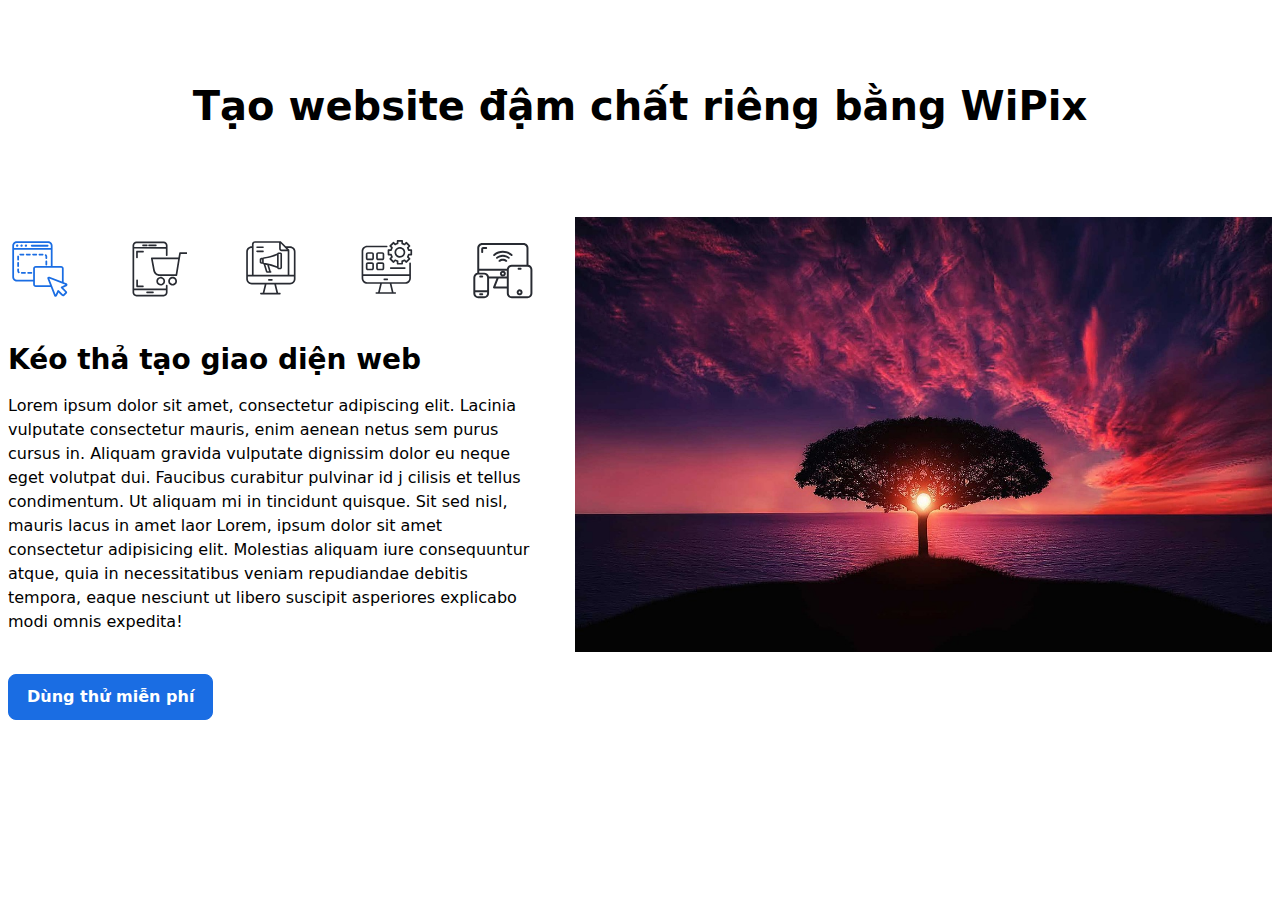
<file: src/index.html>
<!DOCTYPE html>
<html lang="en">
  <head>
    <meta charset="UTF-8" />
    <meta http-equiv="X-UA-Compatible" content="IE=edge" />
    <meta name="viewport" content="width=device-width,initial-scale=1" />
    <title>Tabs - TS</title>
    <link href="./tabs.min.css" rel="stylesheet" />
  </head>
  <body class="">
    <main>
      <section>
        <div class="w-full mx-auto xl:max-w-7xl">
          <div
            class="flex flex-col py-12 px-4 gap-10 md:px-6 md:py-[60px] lg:px-2 xl:py-20 2xl:px-0"
          >
            <p
              class="text-center text-heading-3 text-wp-neutral-1-900 font-semibold md:text-display-6 md:leading-[53px]"
            >
              Tạo website đậm chất riêng bằng WiPix
            </p>
            <div
              class="flex flex-col gap-7 md:gap-10 lg:flex-row"
              data-tabs-toggle="#tabHome"
            >
              <div class="flex flex-col gap-10 w-full lg:pt-16 lg:w-5/12">
                <div
                  class="flex justify-between w-full md:justify-center md:gap-[52px]"
                >
                  <button
                    class="tab-option text-wp-neutral-1-500 hover:text-wp-primary-4"
                    data-tabs-target="1"
                    role="tab"
                    aria-selected="false"
                  >
                    <svg
                      width="100%"
                      height="100%"
                      viewBox="0 0 64 65"
                      fill="none"
                      xmlns="http://www.w3.org/2000/svg"
                    >
                      <path
                        d="M39.9761 7.99316H23.6597C23.4233 7.9944 23.1971 8.08919 23.0305 8.25678C22.8639 8.42437 22.7704 8.65113 22.7706 8.88746C22.7707 9.12378 22.8644 9.35044 23.0312 9.51785C23.198 9.68525 23.4243 9.77978 23.6607 9.78076H39.9761C40.213 9.77963 40.4398 9.68455 40.6067 9.51637C40.7736 9.3482 40.8669 9.12068 40.8662 8.88376C40.8648 8.64806 40.7706 8.42239 40.604 8.25568C40.4374 8.08897 40.2118 7.99465 39.9761 7.99316Z"
                        fill="currentColor"
                      />
                      <path
                        d="M8.97852 7.5874C8.741 7.58735 8.5088 7.65774 8.31128 7.78966C8.11376 7.92158 7.95979 8.10911 7.86886 8.32853C7.77792 8.54796 7.75409 8.78942 7.80038 9.02239C7.84667 9.25535 7.961 9.46936 8.12892 9.63735C8.29684 9.80533 8.5108 9.91975 8.74375 9.96614C8.9767 10.0125 9.21817 9.98879 9.43763 9.89794C9.65709 9.80709 9.84468 9.6532 9.97668 9.45573C10.1087 9.25827 10.1792 9.02609 10.1792 8.78857C10.1789 8.47018 10.0523 8.16492 9.8272 7.93974C9.60212 7.71457 9.2969 7.58785 8.97852 7.5874Z"
                        fill="currentColor"
                      />
                      <path
                        d="M13.4111 7.5874C13.1736 7.58745 12.9415 7.65792 12.744 7.78989C12.5466 7.92187 12.3927 8.10943 12.3018 8.32887C12.2109 8.5483 12.1872 8.78974 12.2335 9.02268C12.2799 9.25561 12.3942 9.46958 12.5622 9.63752C12.7301 9.80546 12.9441 9.91983 13.177 9.96617C13.41 10.0125 13.6514 9.98876 13.8708 9.89789C14.0903 9.80703 14.2778 9.65314 14.4098 9.45568C14.5418 9.25823 14.6123 9.02607 14.6123 8.78857C14.612 8.4701 14.4853 8.16477 14.2601 7.93957C14.0349 7.71438 13.7296 7.58772 13.4111 7.5874Z"
                        fill="currentColor"
                      />
                      <path
                        d="M17.8442 7.5874C17.6067 7.58735 17.3745 7.65774 17.177 7.78966C16.9794 7.92158 16.8255 8.1091 16.7345 8.32853C16.6436 8.54795 16.6198 8.78941 16.6661 9.02238C16.7123 9.25535 16.8267 9.46936 16.9946 9.63734C17.1625 9.80533 17.3765 9.91975 17.6094 9.96614C17.8424 10.0125 18.0839 9.98879 18.3033 9.89794C18.5228 9.80709 18.7104 9.6532 18.8424 9.45573C18.9744 9.25827 19.0448 9.02609 19.0449 8.78857C19.0445 8.47022 18.9178 8.16502 18.6928 7.93987C18.4677 7.71471 18.1626 7.58796 17.8442 7.5874Z"
                        fill="currentColor"
                      />
                      <path
                        d="M38.5596 23.8413C38.3228 23.842 38.095 23.9364 37.9277 24.104C37.7604 24.2715 37.6663 24.4985 37.666 24.7353V27.9785C37.6657 28.2151 37.7591 28.4422 37.9259 28.6101C38.0926 28.778 38.319 28.8731 38.5556 28.8745H38.5596C38.7958 28.8744 39.0223 28.7808 39.1896 28.614C39.3569 28.4473 39.4513 28.221 39.4521 27.9848V24.7358C39.4521 24.4989 39.3581 24.2717 39.1908 24.104C39.0235 23.9363 38.7965 23.8419 38.5596 23.8413Z"
                        fill="currentColor"
                      />
                      <path
                        d="M25.0874 18.6982H28.3301C28.5669 18.698 28.794 18.6038 28.9615 18.4364C29.129 18.269 29.2232 18.042 29.2236 17.8052C29.2237 17.6878 29.2007 17.5711 29.1558 17.4626C29.111 17.3542 29.0452 17.2556 28.9622 17.1726C28.8792 17.0896 28.7806 17.0238 28.6722 16.9789C28.5637 16.9341 28.4475 16.911 28.3301 16.9111H25.0845C24.8481 16.9114 24.6213 17.0052 24.4539 17.1721C24.2865 17.339 24.1919 17.5654 24.1909 17.8018C24.1909 17.9195 24.2141 18.0361 24.2592 18.1448C24.3042 18.2536 24.3702 18.3524 24.4535 18.4357C24.5367 18.5189 24.6356 18.585 24.7443 18.63C24.8531 18.6751 24.9697 18.6982 25.0874 18.6982Z"
                        fill="currentColor"
                      />
                      <path
                        d="M20.1426 35.5874C20.0253 35.5875 19.9092 35.6108 19.8009 35.6558C19.6926 35.7008 19.5942 35.7667 19.5114 35.8497C19.4285 35.9327 19.3629 36.0312 19.3181 36.1396C19.2733 36.248 19.2504 36.3642 19.2505 36.4815C19.2506 36.5987 19.2739 36.7149 19.3189 36.8232C19.3639 36.9315 19.4298 37.0298 19.5128 37.1127C19.5958 37.1955 19.6943 37.2612 19.8027 37.3059C19.9111 37.3507 20.0273 37.3737 20.1446 37.3735H23.3916C23.6285 37.3737 23.8557 37.2798 24.0234 37.1125C24.191 36.9451 24.2853 36.7181 24.2855 36.4812C24.2856 36.2443 24.1917 36.0171 24.0244 35.8495C23.8571 35.6819 23.63 35.5876 23.3931 35.5874H20.1426Z"
                        fill="currentColor"
                      />
                      <path
                        d="M18.5996 18.6982H21.8433C22.0801 18.698 22.3071 18.6038 22.4746 18.4364C22.6422 18.269 22.7364 18.042 22.7368 17.8052C22.7369 17.6878 22.7139 17.5711 22.669 17.4626C22.6241 17.3542 22.5583 17.2556 22.4753 17.1726C22.3923 17.0896 22.2938 17.0238 22.1853 16.9789C22.0769 16.9341 21.9606 16.911 21.8433 16.9111H18.5967C18.4791 16.911 18.3627 16.934 18.254 16.979C18.1454 17.0239 18.0467 17.0898 17.9636 17.173C17.8805 17.2561 17.8146 17.3548 17.7697 17.4635C17.7248 17.5721 17.7018 17.6886 17.702 17.8062C17.7022 17.9237 17.7256 18.0401 17.7708 18.1486C17.8161 18.2571 17.8823 18.3556 17.9657 18.4385C18.049 18.5214 18.148 18.587 18.2567 18.6315C18.3655 18.6761 18.482 18.6988 18.5996 18.6982Z"
                        fill="currentColor"
                      />
                      <path
                        d="M37.666 20.0005V21.4907C37.6656 21.7274 37.759 21.9546 37.9257 22.1227C38.0925 22.2907 38.319 22.3858 38.5557 22.3872H38.5596C38.7958 22.3872 39.0223 22.2935 39.1896 22.1268C39.3569 21.96 39.4513 21.7338 39.4521 21.4976V20.0039C39.4538 19.5912 39.3721 19.1825 39.2121 18.8021C39.0521 18.4217 38.8171 18.0775 38.521 17.79C38.3543 17.6261 38.1298 17.5343 37.896 17.5346H37.8862C37.7092 17.5366 37.5367 17.5911 37.3906 17.6912C37.2446 17.7913 37.1316 17.9326 37.0659 18.097C37.0002 18.2614 36.9848 18.4416 37.0217 18.6148C37.0585 18.788 37.146 18.9464 37.2729 19.0698C37.3975 19.1906 37.4965 19.3353 37.5641 19.4952C37.6316 19.6551 37.6663 19.8269 37.666 20.0005Z"
                        fill="currentColor"
                      />
                      <path
                        d="M9.92921 30.4302C10.1661 30.4299 10.3932 30.3357 10.5607 30.1682C10.7282 30.0006 10.8225 29.7735 10.8228 29.5366V26.294C10.8232 26.1767 10.8005 26.0604 10.7561 25.9518C10.7116 25.8432 10.6461 25.7444 10.5635 25.6611C10.4808 25.5779 10.3826 25.5117 10.2743 25.4663C10.1661 25.421 10.05 25.3974 9.93263 25.397H9.92871C9.69156 25.3977 9.46435 25.4924 9.29693 25.6604C9.12952 25.8283 9.03555 26.0558 9.03564 26.293V29.5366C9.03592 29.7735 9.13016 30.0007 9.29768 30.1682C9.46519 30.3357 9.69231 30.4299 9.92921 30.4302Z"
                        fill="currentColor"
                      />
                      <path
                        d="M10.5845 36.7417C10.7619 36.7416 10.9352 36.6887 11.0824 36.5897C11.2297 36.4908 11.3441 36.3502 11.4112 36.186C11.4783 36.0218 11.4949 35.8413 11.4591 35.6676C11.4233 35.4939 11.3365 35.3347 11.21 35.2104C11.0873 35.0895 10.9898 34.9454 10.9234 34.7864C10.8569 34.6275 10.8227 34.4569 10.8227 34.2847V32.7808C10.8234 32.5439 10.73 32.3164 10.5632 32.1482C10.3963 31.9801 10.1695 31.8849 9.93262 31.8838H9.92871C9.69156 31.8844 9.46435 31.9792 9.29693 32.1471C9.12952 32.3151 9.03555 32.5426 9.03564 32.7798V34.2837C9.03565 34.6928 9.11689 35.0979 9.27464 35.4754C9.4324 35.8529 9.66353 36.1954 9.95464 36.4829C10.122 36.6491 10.3485 36.7422 10.5845 36.7417Z"
                        fill="currentColor"
                      />
                      <path
                        d="M12.0161 18.6924C12.049 18.6962 12.0821 18.6981 12.1152 18.6982H15.356C15.5928 18.698 15.8198 18.6038 15.9873 18.4364C16.1548 18.269 16.2491 18.042 16.2495 17.8052C16.2496 17.6878 16.2266 17.571 16.1817 17.4625C16.1368 17.354 16.0709 17.2555 15.9879 17.1725C15.9048 17.0894 15.8062 17.0236 15.6977 16.9788C15.5892 16.934 15.4729 16.911 15.3555 16.9111L12.2271 16.917C12.1104 16.9029 11.9921 16.912 11.8789 16.9437C11.7658 16.9754 11.66 17.0291 11.5676 17.1018C11.4752 17.1744 11.398 17.2645 11.3405 17.367C11.283 17.4695 11.2463 17.5823 11.2324 17.699C11.2185 17.8157 11.2278 17.934 11.2597 18.0471C11.2916 18.1603 11.3455 18.266 11.4183 18.3582C11.4911 18.4505 11.5814 18.5275 11.6839 18.5848C11.7865 18.6422 11.8994 18.6787 12.0161 18.6924Z"
                        fill="currentColor"
                      />
                      <path
                        d="M9.92921 23.9429C10.1661 23.9426 10.3932 23.8484 10.5607 23.6808C10.7282 23.5133 10.8225 23.2862 10.8228 23.0493V20.0015C10.8228 19.9634 10.8242 19.9248 10.8281 19.8857C10.8386 19.7688 10.8258 19.651 10.7907 19.5391C10.7556 19.4271 10.6988 19.3231 10.6235 19.2331C10.5482 19.143 10.456 19.0687 10.352 19.0144C10.248 18.96 10.1343 18.9267 10.0174 18.9162C9.90046 18.9058 9.78266 18.9185 9.67067 18.9536C9.55869 18.9887 9.45471 19.0455 9.36469 19.1208C9.27466 19.1961 9.20034 19.2884 9.14598 19.3924C9.09162 19.4964 9.05827 19.6101 9.04785 19.727C9.04004 19.8178 9.03564 19.9086 9.03564 20.0014V23.0493C9.03591 23.2862 9.13013 23.5133 9.29765 23.6808C9.46517 23.8484 9.6923 23.9426 9.92921 23.9429Z"
                        fill="currentColor"
                      />
                      <path
                        d="M13.6553 35.5874C13.538 35.5875 13.4219 35.6108 13.3136 35.6558C13.2053 35.7008 13.1069 35.7667 13.0241 35.8497C12.9412 35.9327 12.8756 36.0312 12.8308 36.1396C12.786 36.248 12.7631 36.3642 12.7632 36.4815C12.7633 36.5987 12.7866 36.7149 12.8316 36.8232C12.8766 36.9315 12.9425 37.0298 13.0255 37.1127C13.1085 37.1955 13.207 37.2612 13.3154 37.3059C13.4238 37.3507 13.54 37.3737 13.6573 37.3735H16.9048C17.1417 37.3737 17.3689 37.2798 17.5365 37.1125C17.7041 36.9451 17.7984 36.718 17.7986 36.4812C17.7988 36.2443 17.7049 36.0171 17.5375 35.8495C17.3701 35.6819 17.1431 35.5876 16.9062 35.5874H13.6553Z"
                        fill="currentColor"
                      />
                      <path
                        d="M31.5688 18.6982H34.8178C35.0543 18.6973 35.2808 18.6027 35.4476 18.4351C35.6145 18.2675 35.7081 18.0407 35.708 17.8042C35.7078 17.5677 35.614 17.3409 35.4469 17.1735C35.2799 17.0061 35.0533 16.9118 34.8168 16.9111H31.5708C31.3343 16.9116 31.1076 17.0058 30.9405 17.1731C30.7733 17.3404 30.6793 17.5672 30.6791 17.8037C30.6788 18.0402 30.7723 18.2671 30.9391 18.4348C31.1059 18.6025 31.3324 18.6972 31.5688 18.6982Z"
                        fill="currentColor"
                      />
                      <path
                        d="M59.9219 49.0327C60.0582 48.6551 60.0414 48.2391 59.8749 47.8737C59.7085 47.5083 59.4057 47.2226 59.0312 47.0776L56.186 45.9771V32.1084C56.1845 31.4083 55.9058 30.7373 55.4109 30.2422C54.9159 29.747 54.245 29.4681 53.5449 29.4663H44.9082V8.939C44.905 7.7151 44.4173 6.54226 43.5518 5.67687C42.6863 4.81148 41.5135 4.32393 40.2896 4.3208H8.60449C7.38054 4.3239 6.20762 4.81151 5.3422 5.67702C4.47679 6.54253 3.9893 7.71551 3.98633 8.93945V40.6245C3.9895 41.8484 4.47715 43.0213 5.34264 43.8867C6.20813 44.7521 7.38106 45.2396 8.60498 45.2427H25.1802V48.1968C25.1821 48.8968 25.4611 49.5676 25.9562 50.0624C26.4513 50.5573 27.1223 50.8359 27.8223 50.8374H43.0068L46.4819 59.7036C46.5907 59.9801 46.777 60.2192 47.0186 60.3921C47.2601 60.565 47.5465 60.6644 47.8433 60.6782L47.9136 60.6792C48.1994 60.6802 48.4797 60.601 48.7228 60.4506C48.9658 60.3003 49.1618 60.0848 49.2886 59.8286L49.3291 59.7476C49.3628 59.6812 49.3911 59.6265 49.4165 59.5699L50.937 56.272C52.0688 57.397 53.201 58.5253 54.3335 59.6568L54.3965 59.7154C54.6793 60.0209 55.0599 60.2182 55.4727 60.273L55.5611 60.275C55.9616 60.276 56.3465 60.1195 56.6328 59.8394L59.2422 57.3003C59.4072 57.1395 59.534 56.9437 59.6132 56.7274C59.6924 56.511 59.722 56.2796 59.6997 56.0503C59.6386 55.646 59.4271 55.2798 59.1074 55.0249C59.087 55.002 59.0648 54.9808 59.041 54.9614C59.0148 54.9324 58.9867 54.905 58.957 54.8794L58.8189 54.7427C57.7505 53.6812 56.6834 52.618 55.6177 51.5533L59.1299 49.9019C59.3129 49.8167 59.4771 49.696 59.6131 49.5467C59.749 49.3975 59.854 49.2228 59.9219 49.0327ZM5.77344 11.2808V8.93994C5.77545 8.18955 6.0744 7.47045 6.60497 6.93979C7.13554 6.40914 7.85458 6.11007 8.60498 6.10794H40.2896C41.0401 6.10976 41.7593 6.40863 42.2901 6.93923C42.8209 7.46982 43.12 8.18898 43.1221 8.93948V11.2808L5.77344 11.2808ZM5.77344 13.0679H43.1221V29.4663H27.8218C27.1217 29.4681 26.4509 29.747 25.9559 30.242C25.4609 30.737 25.182 31.4079 25.1802 32.1079V43.4565H8.60547C7.85498 43.4546 7.13578 43.1556 6.6051 42.6249C6.07442 42.0942 5.77542 41.375 5.77347 40.6245L5.77344 13.0679ZM26.9673 32.1084C26.9678 31.8818 27.058 31.6646 27.2183 31.5044C27.3785 31.3441 27.5957 31.2539 27.8223 31.2534H53.5449C53.7715 31.2539 53.9887 31.3441 54.1489 31.5044C54.3092 31.6646 54.3994 31.8818 54.3999 32.1084V45.2847L41.7275 40.3784C41.446 40.2693 41.1386 40.2456 40.8437 40.3102C40.5488 40.3748 40.2794 40.5249 40.0693 40.7417C39.8578 40.9577 39.7113 41.2288 39.6466 41.5241C39.582 41.8194 39.6017 42.127 39.7036 42.4116L42.3061 49.0513H27.8223C27.5957 49.0509 27.3785 48.9607 27.2183 48.8006C27.0581 48.6404 26.9678 48.4233 26.9673 48.1968L26.9673 32.1084ZM53.3061 51.5308C53.3742 51.7569 53.4983 51.9622 53.667 52.1274C55.0312 53.5005 56.4015 54.8673 57.7778 56.228L57.7798 56.23L55.5767 58.3736C54.2217 57.02 52.8675 55.6707 51.5142 54.3257C51.3894 54.1924 51.2415 54.0829 51.0777 54.0024C50.9507 53.9457 50.813 53.9167 50.6739 53.9174H50.6709C50.4703 53.9272 50.2768 53.9947 50.1136 54.1118C49.9504 54.2289 49.8245 54.3906 49.751 54.5776C49.1446 55.8891 48.5394 57.2013 47.9356 58.5141L41.5503 42.2261L57.8413 48.5337L55.6284 49.5737C55.0552 49.8422 54.4814 50.1108 53.9385 50.3715C53.7069 50.4502 53.5133 50.6131 53.3962 50.8278C53.2791 51.0426 53.2469 51.2934 53.3061 51.5308Z"
                        fill="currentColor"
                      />
                    </svg>
                  </button>
                  <button
                    class="tab-option text-wp-neutral-1-500 hover:text-wp-primary-4"
                    data-tabs-target="2"
                    role="tab"
                    aria-selected="false"
                  >
                    <svg
                      width="100%"
                      height="100%"
                      viewBox="0 0 64 65"
                      fill="none"
                      xmlns="http://www.w3.org/2000/svg"
                    >
                      <g clip-path="url(#clip0_25618_82670)">
                        <path
                          d="M18.97 9.36108H22.7864C23.0133 9.36019 23.2307 9.26936 23.3908 9.10851C23.551 8.94765 23.6408 8.72989 23.6407 8.50292C23.6405 8.27595 23.5504 8.05829 23.3901 7.89762C23.2298 7.73695 23.0123 7.64638 22.7854 7.64575H18.97C18.743 7.64653 18.5256 7.73723 18.3654 7.89799C18.2052 8.05875 18.1152 8.27646 18.1152 8.50342C18.1152 8.73038 18.2052 8.94809 18.3654 9.10884C18.5256 9.2696 18.743 9.36031 18.97 9.36108Z"
                          fill="currentColor"
                        />
                        <path
                          d="M29.0303 55.4016H23.1274C23.0147 55.4012 22.9029 55.4231 22.7986 55.466C22.6943 55.5089 22.5995 55.572 22.5196 55.6516C22.4397 55.7312 22.3763 55.8258 22.3331 55.9299C22.2898 56.0341 22.2676 56.1458 22.2676 56.2585C22.2676 56.3713 22.2898 56.483 22.3331 56.5872C22.3763 56.6913 22.4397 56.7859 22.5196 56.8655C22.5995 56.9451 22.6943 57.0082 22.7986 57.0511C22.9029 57.094 23.0147 57.1159 23.1274 57.1155H29.0303C29.257 57.1147 29.4743 57.0241 29.6343 56.8635C29.7944 56.7028 29.8843 56.4853 29.8843 56.2585C29.8843 56.0318 29.7944 55.8143 29.6343 55.6536C29.4743 55.493 29.257 55.4024 29.0303 55.4016Z"
                          fill="currentColor"
                        />
                        <path
                          d="M25.0872 9.36108H31.9739C32.2008 9.36019 32.4182 9.26936 32.5783 9.10851C32.7385 8.94765 32.8283 8.72989 32.8282 8.50292C32.828 8.27595 32.7379 8.05829 32.5776 7.89762C32.4173 7.73695 32.1998 7.64638 31.9729 7.64575H25.0872C24.8602 7.64653 24.6428 7.73723 24.4826 7.89799C24.3224 8.05875 24.2324 8.27646 24.2324 8.50342C24.2324 8.73038 24.3224 8.94809 24.4826 9.10884C24.6428 9.2696 24.8602 9.36031 25.0872 9.36108Z"
                          fill="currentColor"
                        />
                        <path
                          d="M18.9717 13.9856H12.8042C12.6916 13.9856 12.5801 14.0078 12.4761 14.0509C12.3721 14.094 12.2777 14.1571 12.1981 14.2367C12.1185 14.3164 12.0554 14.4109 12.0123 14.5149C11.9693 14.619 11.9472 14.7304 11.9473 14.843V20.737C11.9469 20.8498 11.9688 20.9616 12.0117 21.0659C12.0546 21.1703 12.1177 21.2651 12.1973 21.345C12.2769 21.4249 12.3716 21.4883 12.4757 21.5316C12.5799 21.5749 12.6916 21.5971 12.8044 21.5971C12.9173 21.5971 13.029 21.5749 13.1332 21.5316C13.2373 21.4883 13.332 21.4249 13.4116 21.345C13.4912 21.2651 13.5543 21.1703 13.5972 21.0659C13.6401 20.9616 13.662 20.8498 13.6616 20.737V15.7009H18.9717C19.1987 15.7001 19.4161 15.6094 19.5763 15.4487C19.7365 15.2879 19.8265 15.0702 19.8265 14.8433C19.8265 14.6163 19.7365 14.3986 19.5763 14.2378C19.4161 14.0771 19.1987 13.9864 18.9717 13.9856Z"
                          fill="currentColor"
                        />
                        <path
                          d="M12.9414 43.0471C12.7141 43.0474 12.4962 43.1379 12.3354 43.2986C12.1747 43.4593 12.0843 43.6772 12.084 43.9045V50.0715C12.0843 50.2988 12.1748 50.5165 12.3355 50.6771C12.4963 50.8377 12.7142 50.9279 12.9414 50.928H18.8359C19.0627 50.9272 19.2799 50.8366 19.44 50.676C19.6001 50.5153 19.6899 50.2978 19.6899 50.0711C19.6899 49.8443 19.6001 49.6268 19.44 49.4661C19.2799 49.3055 19.0627 49.2149 18.8359 49.2141H13.7983V43.9045C13.7981 43.6773 13.7078 43.4594 13.5472 43.2986C13.3865 43.1379 13.1687 43.0474 12.9414 43.0471Z"
                          fill="currentColor"
                        />
                        <path
                          d="M43.0196 48.5667C42.7923 48.567 42.5743 48.6574 42.4136 48.8181C42.2529 48.9788 42.1624 49.1968 42.1621 49.4241V52.3635H9.99759V11.7678L42.1621 11.9563V18.4685C42.1621 18.6959 42.2525 18.9139 42.4132 19.0746C42.574 19.2354 42.792 19.3257 43.0193 19.3257C43.2467 19.3257 43.4647 19.2354 43.6254 19.0746C43.7862 18.9139 43.8765 18.6959 43.8765 18.4685V8.64233C43.8735 7.58827 43.4534 6.57824 42.708 5.83294C41.9627 5.08764 40.9526 4.66767 39.8985 4.66479H12.2607C11.2067 4.66779 10.1966 5.08788 9.45135 5.83326C8.70605 6.57865 8.28608 7.58873 8.2832 8.64279V56.3586C8.28615 57.4126 8.70626 58.4226 9.45168 59.1677C10.1971 59.9129 11.2072 60.3326 12.2612 60.3352H39.8984C40.9524 60.3326 41.9625 59.9129 42.7079 59.1677C43.4534 58.4226 43.8735 57.4126 43.8764 56.3586V49.4241C43.8762 49.1968 43.7859 48.9789 43.6253 48.8182C43.4646 48.6575 43.2468 48.567 43.0196 48.5667ZM39.898 58.6213H12.2617C11.662 58.6196 11.0874 58.3807 10.6632 57.9568C10.239 57.5329 9.9997 56.9583 9.99758 56.3586V54.0784H42.1621V56.3586C42.16 56.9583 41.9208 57.5329 41.4966 57.9568C41.0724 58.3807 40.4977 58.6196 39.898 58.6213ZM12.2617 6.38013H39.898C40.4977 6.38178 41.0724 6.62065 41.4967 7.04459C41.9209 7.46853 42.1601 8.04309 42.1621 8.64283V10.241L9.99759 10.0525V8.64331C9.99953 8.04351 10.2387 7.46884 10.6629 7.0448C11.0872 6.62076 11.6619 6.38181 12.2617 6.38013Z"
                          fill="currentColor"
                        />
                        <path
                          d="M63.4248 15.5549H56.5391C56.3374 15.5547 56.1422 15.6256 55.9878 15.7553C55.8333 15.8849 55.7296 16.0648 55.6948 16.2634L54.8794 20.8796H27.8618C27.6346 20.88 27.4167 20.9703 27.2559 21.1309C27.0951 21.2916 27.0045 21.5093 27.0039 21.7366C27.0041 21.7897 27.0092 21.8426 27.019 21.8948L29.3169 34.1956C29.5998 35.7021 30.4 37.0626 31.5793 38.0418C32.7587 39.0211 34.243 39.5577 35.7759 39.5588H52.8579C53.0617 39.5593 53.2591 39.4869 53.4143 39.3548C53.5695 39.2227 53.6725 39.0394 53.7046 38.8381L56.4458 21.8743L56.4482 21.8582L57.2583 17.2703H63.4248C63.6518 17.2695 63.8692 17.1788 64.0294 17.018C64.1896 16.8573 64.2795 16.6396 64.2795 16.4126C64.2795 16.1856 64.1896 15.9679 64.0294 15.8072C63.8692 15.6464 63.6518 15.5557 63.4248 15.5549H63.4248ZM54.5913 22.5949L52.1274 37.844H35.7759C34.643 37.8431 33.5461 37.4465 32.6746 36.7227C31.8031 35.999 31.2118 34.9935 31.0029 33.8801L28.895 22.595L54.5913 22.5949Z"
                          fill="currentColor"
                        />
                        <path
                          d="M41.3853 44.9045C41.3851 44.023 41.1236 43.1612 40.6337 42.4283C40.1438 41.6954 39.4476 41.1242 38.633 40.787C37.8185 40.4498 36.9223 40.3616 36.0577 40.5338C35.1931 40.7059 34.399 41.1305 33.7757 41.754C33.1524 42.3775 32.7281 43.1717 32.5562 44.0364C32.3844 44.9011 32.4728 45.7973 32.8103 46.6117C33.1478 47.4261 33.7192 48.1221 34.4523 48.6118C35.1853 49.1014 36.0472 49.3627 36.9287 49.3625C38.1104 49.3608 39.2432 48.8905 40.0786 48.0548C40.914 47.2191 41.3839 46.0862 41.3853 44.9045ZM39.6709 44.9055C39.6709 45.448 39.5099 45.9783 39.2085 46.4294C38.9071 46.8804 38.4786 47.2319 37.9774 47.4395C37.4762 47.647 36.9247 47.7013 36.3926 47.5954C35.8606 47.4895 35.3718 47.2282 34.9883 46.8446C34.6047 46.461 34.3435 45.9722 34.2377 45.4401C34.1319 44.908 34.1863 44.3565 34.394 43.8553C34.6016 43.3542 34.9532 42.9258 35.4043 42.6245C35.8554 42.3231 36.3858 42.1623 36.9283 42.1623C37.6555 42.1633 38.3526 42.4527 38.8667 42.9669C39.3809 43.4812 39.6701 44.1783 39.6709 44.9055L39.6709 44.9055Z"
                          fill="currentColor"
                        />
                        <path
                          d="M49.0098 40.4465H49.0093C47.8273 40.4466 46.6937 40.9162 45.858 41.752C45.0222 42.5879 44.5527 43.7215 44.5527 44.9034C44.5528 46.0854 45.0223 47.219 45.8581 48.0548C46.6939 48.8906 47.8275 49.3601 49.0095 49.3601C50.1915 49.3601 51.3251 48.8906 52.1609 48.0548C52.9967 47.219 53.4663 46.0854 53.4663 44.9034C53.4663 43.7215 52.9968 42.5879 52.1611 41.752C51.3253 40.9162 50.1918 40.4466 49.0098 40.4465ZM51.752 44.9045C51.7498 45.6314 51.4602 46.3279 50.9462 46.8419C50.4322 47.3559 49.7357 47.6456 49.0088 47.6477H49.0073C48.2807 47.6463 47.5843 47.3567 47.071 46.8424C46.5577 46.3281 46.2694 45.6312 46.2694 44.9045C46.2694 44.1779 46.5577 43.481 47.071 42.9667C47.5843 42.4524 48.2807 42.1628 49.0073 42.1614H49.0093C49.7368 42.1615 50.4344 42.4506 50.9487 42.965C51.4631 43.4794 51.752 44.1771 51.752 44.9045H51.752Z"
                          fill="currentColor"
                        />
                      </g>
                      <defs>
                        <clipPath id="clip0_25618_82670">
                          <rect
                            width="64"
                            height="64"
                            fill="white"
                            transform="translate(0 0.5)"
                          />
                        </clipPath>
                      </defs>
                    </svg>
                  </button>
                  <button
                    class="tab-option text-wp-neutral-1-500 hover:text-wp-primary-4"
                    data-tabs-target="3"
                    role="tab"
                    aria-selected="false"
                  >
                    <svg
                      width="100%"
                      height="100%"
                      viewBox="0 0 64 65"
                      fill="none"
                      xmlns="http://www.w3.org/2000/svg"
                    >
                      <path
                        d="M51.4443 9.37109H47.1562L42.2519 4.4668C42.1732 4.38809 42.0797 4.32567 41.9768 4.28311C41.8739 4.24055 41.7637 4.21868 41.6523 4.21875H15.9893C15.1332 4.22076 14.3128 4.56179 13.7075 5.16721C13.1023 5.77264 12.7615 6.59315 12.7598 7.44922V9.37109H12.5566C11.0721 9.37498 9.64953 9.96646 8.59987 11.0162C7.5502 12.066 6.95884 13.4886 6.95508 14.9731V42.5781C6.95869 44.0627 7.55002 45.4853 8.59973 46.535C9.64944 47.5848 11.0721 48.1761 12.5566 48.1797H25.7646L23.7027 56.5889H21.8916C21.78 56.5889 21.6695 56.6109 21.5665 56.6536C21.4634 56.6963 21.3697 56.7588 21.2908 56.8377C21.2119 56.9166 21.1493 57.0103 21.1067 57.1134C21.064 57.2164 21.042 57.3269 21.042 57.4385C21.042 57.5501 21.064 57.6605 21.1067 57.7636C21.1493 57.8667 21.2119 57.9604 21.2908 58.0393C21.3697 58.1181 21.4634 58.1807 21.5665 58.2234C21.6695 58.2661 21.78 58.2881 21.8916 58.2881H41.1309C41.3562 58.2881 41.5723 58.1986 41.7316 58.0393C41.891 57.8799 41.9805 57.6638 41.9805 57.4385C41.9805 57.2132 41.891 56.9971 41.7316 56.8377C41.5723 56.6784 41.3562 56.5889 41.1309 56.5889H39.3559L37.293 48.1797H51.4443C52.9288 48.1758 54.3512 47.5843 55.4009 46.5347C56.4505 45.485 57.042 44.0626 57.0459 42.5781V14.9727C57.0417 13.4883 56.4502 12.066 55.4006 11.0164C54.351 9.9668 52.9287 9.37529 51.4443 9.37109ZM25.4541 56.5889L27.5156 48.1797H35.542L37.6044 56.5889H25.4541ZM42.0781 11.9409V6.69629L48.1113 12.7295H42.8672C42.6582 12.7289 42.4579 12.6456 42.3101 12.4979C42.1623 12.3501 42.0789 12.1499 42.0781 11.9409H42.0781ZM42.8672 14.4297H49.0859V38.3936H14.459V7.44922C14.4601 7.04373 14.6217 6.65517 14.9085 6.36844C15.1952 6.08172 15.5838 5.92013 15.9893 5.919H40.3789V11.941C40.3805 12.6005 40.6431 13.2325 41.1094 13.6989C41.5757 14.1653 42.2077 14.428 42.8672 14.4297H42.8672ZM50.5361 12.7505L48.8565 11.0713H51.4444C52.4783 11.0743 53.4691 11.4863 54.2002 12.2174C54.9314 12.9485 55.3436 13.9392 55.3467 14.9731V38.3936H50.7852V13.3516C50.7845 13.1262 50.695 12.9103 50.5361 12.7505H50.5361ZM8.6543 38.3936V14.9736C8.65734 13.9396 9.06946 12.9488 9.80063 12.2176C10.5318 11.4864 11.5226 11.0743 12.5566 11.0713H12.7598V38.3936H8.6543ZM55.3467 40.0928V42.5781C55.3434 43.6121 54.9312 44.6027 54.2001 45.3339C53.469 46.065 52.4783 46.4772 51.4443 46.4805H12.5566C11.5227 46.4772 10.532 46.065 9.8009 45.3339C9.06978 44.6027 8.65759 43.6121 8.6543 42.5781V40.0928H55.3467Z"
                        fill="currentColor"
                      />
                      <path
                        d="M18.0425 11.2666H23.979C24.204 11.2657 24.4194 11.1757 24.5781 11.0162C24.7368 10.8568 24.8259 10.641 24.8257 10.416C24.8256 10.191 24.7363 9.9753 24.5774 9.81605C24.4185 9.65681 24.203 9.56703 23.978 9.56641H18.0425C17.8175 9.56718 17.6021 9.65708 17.4433 9.81642C17.2845 9.97576 17.1953 10.1915 17.1953 10.4165C17.1953 10.6415 17.2845 10.8572 17.4433 11.0166C17.6021 11.1759 17.8175 11.2658 18.0425 11.2666Z"
                        fill="currentColor"
                      />
                      <path
                        d="M24.8276 14.5254C24.8275 14.3001 24.738 14.084 24.5787 13.9246C24.4194 13.7652 24.2034 13.6756 23.978 13.6753H18.0435C17.9318 13.6753 17.8213 13.6973 17.7181 13.74C17.615 13.7827 17.5213 13.8453 17.4423 13.9243C17.3634 14.0032 17.3008 14.0969 17.2581 14.2001C17.2153 14.3032 17.1934 14.4138 17.1934 14.5254C17.1934 14.637 17.2153 14.7476 17.2581 14.8507C17.3008 14.9539 17.3634 15.0476 17.4423 15.1265C17.5213 15.2054 17.615 15.2681 17.7181 15.3108C17.8213 15.3535 17.9318 15.3755 18.0435 15.3755H23.978C24.2033 15.3752 24.4194 15.2856 24.5787 15.1262C24.738 14.9668 24.8275 14.7507 24.8276 14.5254Z"
                        fill="currentColor"
                      />
                      <path
                        d="M30.0108 44.3965H32.9775C33.2025 44.3964 33.4183 44.3072 33.5775 44.1483C33.7368 43.9894 33.8266 43.7738 33.8271 43.5488C33.8273 43.4371 33.8055 43.3265 33.7629 43.2232C33.7202 43.1199 33.6577 43.0261 33.5788 42.947C33.4999 42.8679 33.4062 42.8051 33.303 42.7623C33.1998 42.7194 33.0892 42.6974 32.9775 42.6973H30.0107C29.8989 42.6969 29.7881 42.7186 29.6847 42.7611C29.5813 42.8036 29.4873 42.8661 29.4081 42.9451C29.3289 43.024 29.266 43.1178 29.2232 43.2211C29.1803 43.3243 29.1582 43.4351 29.1582 43.5469C29.1582 43.6587 29.1803 43.7694 29.2232 43.8727C29.266 43.976 29.3289 44.0697 29.4081 44.1487C29.4873 44.2276 29.5813 44.2901 29.6847 44.3326C29.7881 44.3752 29.8989 44.3969 30.0107 44.3965H30.0108Z"
                        fill="currentColor"
                      />
                      <path
                        d="M38.371 16.7944C38.3661 16.8074 38.3582 16.8191 38.3481 16.8286C38.3379 16.838 38.3257 16.8451 38.3124 16.8491C34.0724 18.6945 29.5935 19.9333 25.0078 20.5288C24.4751 20.5452 23.9664 20.7543 23.5761 21.1172L23.0058 21.1192C22.833 21.1182 22.6513 21.1192 22.4863 21.1202C22.251 21.1121 22.0164 21.1508 21.7962 21.234C21.576 21.3173 21.3746 21.4436 21.2036 21.6054C21.0326 21.7672 20.8955 21.9614 20.8001 22.1767C20.7048 22.3919 20.6533 22.624 20.6484 22.8594V25.5376C20.6512 25.7695 20.6999 25.9986 20.792 26.2115C20.884 26.4245 21.0175 26.6169 21.1846 26.7778C21.5383 27.1092 22.0086 27.2875 22.4932 27.2739L23.1396 27.2744L23.5624 27.271C23.8574 27.5685 24.2421 27.7607 24.6572 27.8179C24.7109 28.0073 24.7675 28.1958 24.8242 28.3843L26.8242 35.0791C26.9319 35.451 27.1572 35.778 27.4663 36.0111C27.7755 36.2442 28.1518 36.3709 28.539 36.3721C28.5742 36.3721 28.6093 36.3711 28.6445 36.3692L30.9248 36.3702L31.7412 36.3663C31.7584 36.3679 31.7756 36.3686 31.7929 36.3683C31.9961 36.368 32.1916 36.2904 32.3398 36.1513C32.4879 36.0122 32.5776 35.822 32.5908 35.6193C32.605 35.4175 32.5415 35.2179 32.4133 35.0614C32.2851 34.9048 32.102 34.8033 31.9013 34.7775L30.1181 28.8087C30.2431 28.8385 30.3671 28.8685 30.4902 28.8986C33.1853 29.5576 35.8179 30.4498 38.3583 31.5651C38.4817 31.9148 38.7133 32.2161 39.0196 32.4252C39.3259 32.6343 39.6908 32.7402 40.0615 32.7277C40.4746 32.7325 40.8847 32.7306 41.2919 32.7277H41.3857C41.543 32.7352 41.7007 32.7271 41.8564 32.7033C42.2782 32.6481 42.6645 32.4385 42.9408 32.1152C43.2171 31.7918 43.3638 31.3775 43.3525 30.9523V17.4463C43.3525 17.3814 43.3515 17.3164 43.3466 17.2471C43.3171 16.8462 43.1451 16.4692 42.8618 16.1841C42.5784 15.899 42.2024 15.7248 41.8017 15.6929H41.8007C41.1847 15.6444 40.5661 15.6374 39.9491 15.6719C39.6035 15.6777 39.2677 15.7881 38.9861 15.9885C38.7044 16.1889 38.49 16.4698 38.371 16.7944ZM39.9296 20.397C39.9296 19.1748 39.9296 17.7784 39.9306 17.4522C39.9306 17.3155 39.9316 17.2696 40.1523 17.2691C40.3711 17.2681 40.5908 17.2676 40.8095 17.2676C41.0293 17.2676 41.249 17.2681 41.4687 17.2691C41.6797 17.2696 41.6797 17.3164 41.6797 17.4419V30.9492C41.6797 31.0859 41.6797 31.1226 41.455 31.1231H40.2089C39.9306 31.1231 39.9306 31.1104 39.9306 30.8955L39.9296 20.397ZM38.2597 18.6255V29.7617C34.5871 28.2394 30.7512 27.1455 26.8281 26.5015C26.415 26.4331 26.0009 26.376 25.5869 26.3193L24.9238 26.2261C24.7675 26.2031 24.7665 26.1567 24.7665 26.0864C24.7646 24.8267 24.7646 23.5646 24.7665 22.3003C24.766 22.283 24.7689 22.2657 24.7751 22.2495C24.7813 22.2333 24.7907 22.2186 24.8027 22.2061C24.8205 22.1902 24.8414 22.1782 24.8641 22.1708C24.8868 22.1634 24.9108 22.1607 24.9345 22.1631C28.7171 21.6883 32.4354 20.796 36.0214 19.5024C36.621 19.2861 37.2206 19.0444 37.7998 18.8106C37.9531 18.7485 38.1064 18.6869 38.2597 18.6255V18.6255ZM30.1562 34.7598C29.6308 34.7627 29.1044 34.7647 28.5742 34.7617C28.5185 34.7607 28.4707 34.7598 28.4209 34.5928L26.4726 28.0738C27.083 28.1851 27.6758 28.293 28.2539 28.4034C28.5215 29.2837 28.7861 30.1652 29.0478 31.0479L30.1562 34.7598ZM23.0849 22.7388V25.665C22.8496 25.6679 22.6259 25.6694 22.4013 25.6567C22.3798 25.6558 22.3594 25.6467 22.3443 25.6313C22.3292 25.6159 22.3206 25.5953 22.3203 25.5737C22.3154 24.6567 22.3154 23.7387 22.3203 22.8198C22.3198 22.8049 22.3236 22.7902 22.3312 22.7774C22.3388 22.7646 22.3499 22.7542 22.3633 22.7475C22.5058 22.7392 22.6474 22.7368 22.791 22.7368L23.0849 22.7388Z"
                        fill="currentColor"
                      />
                    </svg>
                  </button>
                  <button
                    class="tab-option text-wp-neutral-1-500 hover:text-wp-primary-4"
                    data-tabs-target="4"
                    role="tab"
                    aria-selected="false"
                  >
                    <svg
                      width="100%"
                      height="100%"
                      viewBox="0 0 64 65"
                      fill="none"
                      xmlns="http://www.w3.org/2000/svg"
                    >
                      <path
                        d="M29.4004 43.802H32.3672C32.5925 43.802 32.8086 43.7125 32.968 43.5532C33.1273 43.3938 33.2168 43.1777 33.2168 42.9524C33.2168 42.7271 33.1273 42.511 32.968 42.3516C32.8086 42.1923 32.5925 42.1028 32.3672 42.1028H29.4004C29.1751 42.1028 28.959 42.1923 28.7996 42.3516C28.6403 42.511 28.5508 42.7271 28.5508 42.9524C28.5508 43.1777 28.6403 43.3938 28.7996 43.5532C28.959 43.7125 29.1751 43.802 29.4004 43.802Z"
                        fill="currentColor"
                      />
                      <path
                        d="M18.8848 17.4202V17.4197C18.8834 16.8749 18.6663 16.3528 18.2811 15.9675C17.896 15.5822 17.3739 15.3651 16.8291 15.3635H12.6836C12.1386 15.3649 11.6162 15.582 11.2308 15.9674C10.8454 16.3528 10.6283 16.8751 10.627 17.4202V21.5662C10.6284 22.1111 10.8456 22.6333 11.231 23.0186C11.6164 23.4039 12.1386 23.621 12.6836 23.6223H16.8291C17.374 23.6207 17.8961 23.4035 18.2813 23.0182C18.6665 22.6328 18.8835 22.1106 18.8848 21.5657V17.4202ZM17.1856 17.4202V21.5652C17.1851 21.6596 17.1475 21.7501 17.0807 21.8169C17.014 21.8837 16.9236 21.9215 16.8291 21.9221H12.6836C12.5889 21.9222 12.4981 21.8847 12.4311 21.8179C12.3641 21.751 12.3263 21.6603 12.3262 21.5657V17.4202C12.3263 17.3255 12.3641 17.2348 12.4311 17.168C12.4981 17.1011 12.5889 17.0636 12.6836 17.0637H16.8291C16.9235 17.0643 17.0138 17.102 17.0805 17.1687C17.1473 17.2354 17.185 17.3258 17.1855 17.4202H17.1856Z"
                        fill="currentColor"
                      />
                      <path
                        d="M16.8291 25.5979H12.6836C12.1386 25.5993 11.6162 25.8164 11.2308 26.2018C10.8454 26.5872 10.6283 27.1095 10.627 27.6545V31.8005C10.6284 32.3455 10.8456 32.8677 11.231 33.253C11.6164 33.6383 12.1386 33.8554 12.6836 33.8567H16.8291C17.374 33.8553 17.8962 33.6381 18.2815 33.2527C18.6667 32.8673 18.8836 32.3449 18.8848 31.8V27.654C18.8833 27.1092 18.6663 26.5871 18.2811 26.2018C17.8959 25.8166 17.3739 25.5994 16.8291 25.5979ZM17.1856 27.6545V31.7995C17.185 31.894 17.1473 31.9845 17.0806 32.0515C17.0139 32.1185 16.9236 32.1565 16.8291 32.1574H12.6836C12.5888 32.1574 12.4979 32.1197 12.4309 32.0527C12.3639 31.9857 12.3262 31.8948 12.3262 31.8V27.6545C12.3263 27.5599 12.3641 27.4691 12.4311 27.4023C12.4981 27.3355 12.5889 27.298 12.6836 27.2981H16.8291C16.9235 27.2986 17.0138 27.3363 17.0806 27.4031C17.1473 27.4698 17.185 27.5602 17.1855 27.6545H17.1856Z"
                        fill="currentColor"
                      />
                      <path
                        d="M29.373 17.4202V17.4197C29.3713 16.8748 29.1541 16.3527 28.7687 15.9675C28.3834 15.5822 27.8613 15.3651 27.3164 15.3635H23.1709C22.6259 15.3648 22.1036 15.5819 21.7183 15.9673C21.3331 16.3528 21.1162 16.8752 21.1152 17.4202V21.5657C21.1162 22.1107 21.3331 22.6331 21.7183 23.0185C22.1036 23.404 22.6259 23.6211 23.1709 23.6223H27.3164C27.8614 23.6207 28.3835 23.4035 28.7689 23.0182C29.1542 22.6328 29.3714 22.1106 29.373 21.5657V17.4202ZM27.6738 17.4202V21.5652C27.6733 21.6598 27.6355 21.7504 27.5686 21.8172C27.5016 21.884 27.411 21.9217 27.3164 21.9221H23.1709C23.0764 21.9218 22.9859 21.8842 22.9192 21.8174C22.8524 21.7506 22.8147 21.6601 22.8144 21.5657V17.4202C22.8147 17.3257 22.8524 17.2352 22.9192 17.1684C22.9859 17.1016 23.0764 17.064 23.1709 17.0637H27.3164C27.4109 17.064 27.5015 17.1017 27.5684 17.1684C27.6354 17.2352 27.6732 17.3256 27.6738 17.4202Z"
                        fill="currentColor"
                      />
                      <path
                        d="M27.3164 25.5979H23.1709C22.6259 25.5991 22.1036 25.8162 21.7183 26.2017C21.3331 26.5872 21.1162 27.1096 21.1152 27.6545V31.8C21.116 32.345 21.3328 32.8675 21.7182 33.253C22.1035 33.6385 22.6259 33.8556 23.1709 33.8567H27.3164C27.8613 33.855 28.3835 33.6377 28.7688 33.2524C29.1541 32.8671 29.3714 32.3449 29.373 31.8V27.654C29.3713 27.1091 29.1541 26.5871 28.7687 26.2018C28.3834 25.8166 27.8613 25.5995 27.3164 25.5979ZM27.6738 27.6545V31.7995C27.6735 31.8943 27.6357 31.985 27.5688 32.0521C27.5018 32.1191 27.4111 32.157 27.3164 32.1574H23.1719C23.0772 32.1571 22.9865 32.1193 22.9196 32.0523C22.8526 31.9854 22.8149 31.8947 22.8145 31.8V27.6545C22.8148 27.5601 22.8524 27.4696 22.9192 27.4028C22.986 27.336 23.0765 27.2983 23.1709 27.2981H27.3164C27.411 27.2984 27.5015 27.336 27.5685 27.4028C27.6354 27.4695 27.6733 27.56 27.6738 27.6545Z"
                        fill="currentColor"
                      />
                      <path
                        d="M50.1512 32.4543H50.1522C50.3771 32.4535 50.5924 32.3635 50.7511 32.2041C50.9098 32.0447 50.9988 31.8289 50.9987 31.604C50.9985 31.3791 50.9093 31.1634 50.7504 31.0042C50.5916 30.845 50.3761 30.7553 50.1512 30.7546H35.9656C35.7407 30.7555 35.5254 30.8455 35.3667 31.0049C35.208 31.1643 35.119 31.3801 35.1191 31.605C35.1193 31.8299 35.2085 32.0456 35.3674 32.2048C35.5263 32.364 35.7417 32.4537 35.9666 32.4543H50.1512Z"
                        fill="currentColor"
                      />
                      <path
                        d="M57.6552 14.9343L57.6542 13.5817C57.6522 12.7024 57.3925 12.448 56.4804 12.446L56.0419 12.4499C55.7353 12.4528 55.4149 12.4572 55.1171 12.4348C55.0409 12.4242 54.9681 12.3964 54.9042 12.3536C54.8402 12.3108 54.7868 12.2541 54.748 12.1877C54.708 12.1081 54.6611 12.0251 54.5956 11.9148C54.4155 11.6743 54.3206 11.3807 54.3261 11.0803C54.4326 10.8131 54.617 10.5841 54.8554 10.4231C54.956 10.3352 55.0556 10.2463 55.1405 10.1555C55.2021 10.09 55.2655 10.0271 55.331 9.96309L55.4452 9.84932C56.0575 9.23311 56.0614 8.86153 55.4618 8.25801C54.8573 7.65108 54.2522 7.04464 53.6464 6.43868L52.8681 5.65987C51.8759 4.66573 51.6933 4.66622 50.6933 5.6584C50.6064 5.74629 50.5195 5.84786 50.4159 5.97334C50.2612 6.20604 50.039 6.38594 49.7792 6.48897H49.7548C49.4399 6.48676 49.1334 6.38678 48.8778 6.20284C48.7928 6.15645 48.7069 6.11104 48.6415 6.07979C48.5748 6.0414 48.5176 5.98858 48.474 5.92522C48.4304 5.86186 48.4015 5.78955 48.3895 5.71358C48.368 5.37422 48.3709 5.03145 48.3748 4.69991C48.3768 4.52364 48.3778 4.34791 48.3768 4.17159C48.371 3.47188 48.0712 3.17259 47.3748 3.17012C46.2869 3.16574 45.1984 3.16509 44.1092 3.16817L43.6063 3.16866C42.1805 3.16966 42.0643 3.2834 42.0604 4.68916C42.0618 4.83459 42.0712 4.97984 42.0887 5.12422C42.1449 5.39458 42.1166 5.67567 42.0076 5.9294C41.7762 6.16604 41.4744 6.32141 41.1473 6.37227C41.0613 6.39913 40.9764 6.425 40.911 6.44844C40.8379 6.46995 40.7608 6.47427 40.6858 6.46106C40.6108 6.44784 40.5398 6.41746 40.4785 6.37227C40.2343 6.15645 40.0029 5.92256 39.7802 5.69551L39.7216 5.63597C39.5956 5.50897 39.4706 5.38255 39.3418 5.25951C39.2641 5.15484 39.1633 5.06955 39.0472 5.01031C38.9312 4.95106 38.803 4.91947 38.6727 4.91801C38.5423 4.91654 38.4135 4.94524 38.2961 5.00186C38.1787 5.05847 38.076 5.14148 37.996 5.24437C36.9179 6.30737 35.8603 7.36498 34.8896 8.35765C34.7992 8.4203 34.722 8.50019 34.6625 8.59275C34.603 8.6853 34.5624 8.7887 34.543 8.897C34.5235 9.00529 34.5257 9.11636 34.5493 9.22382C34.5729 9.33128 34.6176 9.43301 34.6806 9.52318C34.7258 9.59186 34.7839 9.65121 34.8515 9.69798C34.9931 9.84691 35.1386 9.99144 35.3085 10.1594C35.539 10.387 35.7773 10.6218 35.9814 10.8528C36.0273 10.9153 36.0587 10.9873 36.073 11.0635C36.0874 11.1398 36.0844 11.2183 36.0644 11.2932C36.036 11.3782 36.0097 11.47 35.9765 11.594C35.9322 11.8907 35.7903 12.1643 35.5731 12.3713C35.3147 12.4821 35.029 12.5129 34.7528 12.4597C34.6132 12.4499 34.4804 12.4431 34.3427 12.4446C34.2607 12.447 34.1747 12.4456 34.037 12.4465L33.7655 12.447C33.6329 12.4277 33.4976 12.4396 33.3703 12.4817C33.2431 12.5238 33.1274 12.5951 33.0325 12.6897C32.9376 12.7844 32.8661 12.8999 32.8237 13.027C32.7812 13.1541 32.769 13.2894 32.788 13.4221C32.7821 14.8708 32.7815 16.3201 32.786 17.7698C32.7889 18.4485 33.1004 18.7541 33.7958 18.761C33.9706 18.7639 34.1463 18.761 34.3338 18.759C34.6658 18.7551 35.0028 18.7516 35.3202 18.7726C35.3965 18.7831 35.4695 18.8107 35.5336 18.8534C35.5977 18.8961 35.6513 18.9528 35.6903 19.0192C35.7206 19.0802 35.7557 19.1428 35.7909 19.2067L35.8436 19.2946C36.0236 19.5342 36.1185 19.827 36.1131 20.1266C36.005 20.3968 35.8182 20.6283 35.577 20.7912C35.4793 20.8771 35.3836 20.9635 35.2997 21.0529C35.2508 21.1046 35.201 21.1549 35.1512 21.2043L35.0633 21.2902C34.3465 22.008 34.3495 22.321 35.079 23.0509L37.5721 25.5441C38.5682 26.5397 38.7508 26.5392 39.743 25.5514C39.825 25.4709 39.9032 25.3795 39.9823 25.2868C39.9881 25.2795 40.0213 25.2399 40.0263 25.2316C40.1797 24.9985 40.4009 24.818 40.6601 24.7145C40.6942 24.7077 40.7294 24.7043 40.7362 24.7028C41.0313 24.7368 41.3141 24.8402 41.5614 25.0045C41.6474 25.05 41.7313 25.0949 41.7978 25.1271C41.865 25.165 41.9227 25.2178 41.9663 25.2815C42.01 25.3451 42.0385 25.4179 42.0497 25.4943C42.0712 25.8244 42.0683 26.1598 42.0653 26.5153C42.0633 26.672 42.0624 26.8293 42.0633 26.9855C42.0672 27.7399 42.3612 28.0348 43.1112 28.0373C43.6366 28.0392 44.1617 28.04 44.6864 28.0397C45.036 28.0397 45.3856 28.0394 45.7352 28.0387L46.829 28.0382C48.2596 28.0382 48.3758 27.921 48.3768 26.4738C48.3756 26.3314 48.3662 26.1892 48.3485 26.048C48.2923 25.7897 48.3207 25.5203 48.4296 25.2794C48.6583 25.0491 48.9533 24.8961 49.2733 24.8419C49.3641 24.8141 49.454 24.7863 49.5253 24.7609C49.5986 24.7395 49.6759 24.7348 49.7512 24.7472C49.8266 24.7597 49.8983 24.7888 49.9609 24.8327C50.2167 25.0568 50.4579 25.3019 50.6903 25.5392C50.8133 25.6642 50.9364 25.7892 51.0614 25.9122C51.1394 26.0275 51.2442 26.1222 51.3667 26.1883C51.4893 26.2544 51.626 26.2898 51.7652 26.2916C51.9044 26.2934 52.042 26.2614 52.1662 26.1985C52.2904 26.1356 52.3975 26.0436 52.4784 25.9303C53.5097 24.9122 54.5351 23.8868 55.5107 22.8888C55.6062 22.8268 55.6886 22.7466 55.753 22.6527C55.8175 22.5589 55.8629 22.4532 55.8865 22.3418C55.91 22.2304 55.9114 22.1155 55.8905 22.0035C55.8696 21.8916 55.8268 21.7849 55.7646 21.6895C55.7123 21.6025 55.6412 21.5283 55.5566 21.4723C55.4159 21.3273 55.2734 21.1861 55.1288 21.0455C54.8993 20.8194 54.6611 20.5855 54.457 20.3551C54.4106 20.2928 54.379 20.2208 54.3646 20.1444C54.3502 20.0681 54.3534 19.9895 54.374 19.9146C54.4023 19.8302 54.4287 19.7393 54.4619 19.6148C54.5066 19.318 54.6484 19.0443 54.8652 18.8365C55.1249 18.7254 55.4119 18.6944 55.6894 18.7476C55.8271 18.7569 55.9687 18.7608 56.0986 18.7623C56.2011 18.7584 56.3037 18.7579 56.4062 18.7608C56.499 18.7628 56.5869 18.7628 56.6767 18.7608C56.8091 18.7792 56.944 18.7666 57.0707 18.724C57.1974 18.6814 57.3125 18.61 57.407 18.5154C57.5014 18.4208 57.5727 18.3056 57.6151 18.1788C57.6575 18.052 57.6699 17.9171 57.6513 17.7848C57.6562 17.273 57.6552 16.7613 57.6542 16.2496L57.6532 15.6109L57.6552 14.9347L57.6552 14.9343ZM53.3281 17.8679C53.081 18.5354 52.8134 19.176 52.5527 19.736C52.4179 19.9328 52.3608 20.1726 52.3923 20.409C52.4239 20.6454 52.5419 20.8618 52.7236 21.0163C52.9668 21.24 53.206 21.466 53.4384 21.6862L53.8418 22.0661L51.6484 24.2434L51.4013 23.9621C51.1718 23.697 50.9228 23.4118 50.6601 23.1389C50.2373 22.6994 49.9521 22.6594 49.3408 22.9441C48.7313 23.2337 48.1075 23.492 47.4716 23.718C47.2376 23.7601 47.0281 23.8888 46.8848 24.0784C46.7414 24.2681 46.6748 24.5048 46.6982 24.7414C46.707 25.115 46.705 25.4885 46.7031 25.8762L46.7021 26.3357H43.7382L43.7392 25.8513C43.7402 25.4895 43.7402 25.1296 43.7382 24.7688C43.7343 24.1618 43.58 23.9465 42.9872 23.7229C42.2656 23.4499 41.6275 23.1848 41.0732 22.9275C40.8754 22.7946 40.6351 22.7403 40.3994 22.7752C40.1637 22.8102 39.9495 22.9319 39.7988 23.1165C39.5439 23.3928 39.2851 23.6648 39.0351 23.929L38.747 24.2341L36.6122 22.0945L36.8847 21.8308C37.1484 21.5764 37.4247 21.3098 37.6962 21.0369C37.8881 20.8908 38.0162 20.6764 38.0538 20.4383C38.0915 20.2001 38.0358 19.9566 37.8984 19.7585C37.5527 18.9998 37.2978 18.3796 37.1034 17.8357C37.0586 17.6121 36.9341 17.4125 36.753 17.2739C36.5719 17.1354 36.3466 17.0675 36.1191 17.0828C35.79 17.0867 35.457 17.0872 35.1211 17.0862L34.501 17.0852V14.1223L34.9541 14.1213C35.3418 14.1198 35.7275 14.1188 36.0957 14.1237C36.3203 14.1442 36.5448 14.0828 36.7277 13.9508C36.9105 13.8188 37.0395 13.6251 37.0908 13.4055C37.3047 12.8044 37.5739 12.1509 37.8984 11.445C38.0257 11.2539 38.0795 11.0231 38.0497 10.7954C38.0199 10.5678 37.9085 10.3586 37.7363 10.2067C37.4912 9.96991 37.249 9.73065 37.0166 9.50213L36.6514 9.14325L38.7784 7.02655L39.0694 7.32879C39.3125 7.58026 39.5704 7.84637 39.8164 8.10565C39.9616 8.27887 40.1645 8.39383 40.3877 8.42936C40.6109 8.46488 40.8395 8.4186 41.0313 8.29901C41.752 7.96701 42.4043 7.69745 42.9893 7.48407C43.2151 7.44093 43.417 7.31564 43.5558 7.13241C43.6947 6.94917 43.7608 6.72097 43.7413 6.49188C43.7344 6.11053 43.7354 5.7287 43.7374 5.33465L43.7384 4.88104H46.7013V6.36543C46.7033 7.06856 46.8419 7.26043 47.5216 7.50557C48.1182 7.71944 48.7286 7.97383 49.337 8.26094C49.4398 8.33702 49.5568 8.39174 49.6811 8.42188C49.8054 8.45203 49.9344 8.45698 50.0607 8.43646C50.1869 8.41594 50.3078 8.37035 50.4161 8.30239C50.5244 8.23442 50.6181 8.14545 50.6915 8.04073C50.9327 7.79707 51.169 7.54707 51.3966 7.30684L51.6847 7.00264L53.8253 9.15743L53.5655 9.40352C53.3009 9.65352 53.0177 9.92061 52.7442 10.1725C52.5597 10.3183 52.4356 10.527 52.3956 10.7587C52.3556 10.9904 52.4025 11.2287 52.5274 11.4279C52.7999 12.005 53.0665 12.6418 53.3429 13.3752C53.5684 13.9728 53.7735 14.1193 54.3907 14.1222L55.4923 14.1232L55.9473 14.1227V17.0847L55.5195 17.0842L54.4003 17.0852C53.7705 17.0881 53.5595 17.2419 53.3281 17.8679Z"
                        fill="currentColor"
                      />
                      <path
                        d="M55.585 25.8225C55.3596 25.8227 55.1435 25.9123 54.9841 26.0715C54.8246 26.2308 54.7348 26.4468 54.7344 26.6721L54.7354 37.7991H8.04297V14.3792C8.04601 13.3451 8.45813 12.3543 9.1893 11.6231C9.92047 10.892 10.9113 10.4798 11.9453 10.4768L29.7353 10.4783L31.8466 10.4768C31.8667 10.4768 31.8867 10.4744 31.9062 10.4695C32.1139 10.4495 32.3068 10.3534 32.4479 10.1997C32.5889 10.0461 32.6682 9.84565 32.6704 9.63705C32.6725 9.42845 32.5975 9.22641 32.4597 9.06982C32.3218 8.91322 32.131 8.81313 31.9238 8.78881C31.8989 8.78073 31.8728 8.77662 31.8466 8.77661H11.9453C10.4608 8.7805 9.0382 9.37198 7.98853 10.4217C6.93886 11.4715 6.34751 12.8941 6.34375 14.3787V41.9837C6.34736 43.4682 6.93869 44.8909 7.9884 45.9406C9.03812 46.9903 10.4608 47.5816 11.9453 47.5852H25.1543L23.0918 55.9944H21.2803C21.0549 55.9944 20.8388 56.0839 20.6795 56.2432C20.5202 56.4026 20.4307 56.6187 20.4307 56.844C20.4307 57.0693 20.5202 57.2854 20.6795 57.4448C20.8388 57.6041 21.0549 57.6936 21.2803 57.6936H40.5195C40.7448 57.6936 40.9609 57.6041 41.1203 57.4448C41.2796 57.2854 41.3691 57.0693 41.3691 56.844C41.3691 56.6187 41.2796 56.4026 41.1203 56.2432C40.9609 56.0839 40.7448 55.9944 40.5195 55.9944H38.7441L36.6826 47.5852H50.833C52.3175 47.5816 53.7402 46.9903 54.7899 45.9406C55.8396 44.8909 56.431 43.4682 56.4346 41.9837V26.6727C56.4344 26.4473 56.3449 26.2312 56.1856 26.0718C56.0263 25.9125 55.8103 25.8228 55.585 25.8225ZM36.9941 55.9944H24.8428L26.9043 47.5852H34.9316L36.9941 55.9944ZM54.7354 39.4983V41.9836C54.7321 43.0176 54.3199 44.0083 53.5888 44.7394C52.8576 45.4705 51.867 45.8827 50.833 45.886H11.9453C10.9114 45.8827 9.92069 45.4705 9.18957 44.7394C8.45846 44.0083 8.04626 43.0176 8.04297 41.9837V39.4983H54.7354Z"
                        fill="currentColor"
                      />
                      <path
                        d="M45.2241 10.1306C44.1407 10.1306 43.0816 10.4518 42.1807 11.0537C41.2799 11.6556 40.5777 12.5111 40.1631 13.512C39.7485 14.513 39.64 15.6144 39.8513 16.677C40.0627 17.7396 40.5844 18.7157 41.3505 19.4818C42.1166 20.2479 43.0927 20.7696 44.1553 20.981C45.2179 21.1923 46.3193 21.0838 47.3203 20.6692C48.3212 20.2545 49.1767 19.5524 49.7786 18.6515C50.3805 17.7507 50.7017 16.6916 50.7017 15.6082C50.6999 14.156 50.1222 12.7638 49.0954 11.7369C48.0685 10.7101 46.6763 10.1324 45.2241 10.1306ZM49.0025 15.6082C49.0024 16.6101 48.6043 17.571 47.8958 18.2794C47.1873 18.9878 46.2263 19.3858 45.2244 19.3857C44.2224 19.3857 43.2616 18.9876 42.5531 18.2791C41.8447 17.5705 41.4467 16.6096 41.4468 15.6077C41.4468 15.1116 41.5445 14.6205 41.7343 14.1622C41.9242 13.7039 42.2024 13.2876 42.5532 12.9368C42.9039 12.5861 43.3203 12.3079 43.7786 12.1182C44.2369 11.9284 44.7281 11.8307 45.2241 11.8308H45.2251C46.2265 11.8321 47.1865 12.2305 47.8946 12.9386C48.6027 13.6467 49.0011 14.6068 49.0025 15.6082Z"
                        fill="currentColor"
                      />
                    </svg>
                  </button>
                  <button
                    class="tab-option text-wp-neutral-1-500 hover:text-wp-primary-4"
                    data-tabs-target="5"
                    role="tab"
                    aria-selected="false"
                  >
                    <svg
                      width="100%"
                      height="100%"
                      viewBox="0 0 64 65"
                      fill="none"
                      xmlns="http://www.w3.org/2000/svg"
                    >
                      <path
                        d="M6 36.2919V11.1919C6.00159 9.8663 6.52888 8.59545 7.46622 7.65811C8.40356 6.72078 9.6744 6.19348 11 6.19189H53C54.3256 6.19348 55.5964 6.72078 56.5338 7.65811C57.4711 8.59545 57.9984 9.8663 58 11.1919V28.2919C59.1286 28.524 60.1427 29.1381 60.8713 30.0306C61.5999 30.9232 61.9985 32.0397 62 33.1919V57.1919C61.9984 58.5175 61.4711 59.7883 60.5338 60.7257C59.5964 61.663 58.3256 62.1903 57 62.1919H41C39.6744 62.1903 38.4036 61.663 37.4662 60.7257C36.5289 59.7883 36.0016 58.5175 36 57.1919V52.1919H23C22.8365 52.192 22.6754 52.152 22.5309 52.0754C22.3864 51.9989 22.2629 51.888 22.1712 51.7526C22.0795 51.6172 22.0224 51.4613 22.005 51.2987C21.9875 51.1361 22.0102 50.9717 22.071 50.8199L25.523 42.1919H18V57.1919C17.9984 58.5175 17.4711 59.7883 16.5338 60.7257C15.5964 61.663 14.3256 62.1903 13 62.1919H7C5.6744 62.1903 4.40356 61.663 3.46622 60.7257C2.52888 59.7883 2.00159 58.5175 2 57.1919V41.1919C2.00145 40.0397 2.40009 38.9232 3.12872 38.0306C3.85735 37.1381 4.87141 36.524 6 36.2919ZM4 41.1919V54.1919H16V41.1919C16 40.3962 15.6839 39.6332 15.1213 39.0706C14.5587 38.508 13.7957 38.1919 13 38.1919H7C6.20435 38.1919 5.44129 38.508 4.87868 39.0706C4.31607 39.6332 4 40.3962 4 41.1919ZM32 40.1919H36V34.1919H8V36.1919H13C14.1522 36.1933 15.2687 36.592 16.1613 37.3206C17.0538 38.0492 17.6679 39.0633 17.9 40.1919H32ZM53 8.19189H11C10.2043 8.19189 9.44129 8.50796 8.87868 9.07057C8.31607 9.63318 8 10.3962 8 11.1919V32.1919H36.1C36.3321 31.0633 36.9462 30.0492 37.8387 29.3206C38.7313 28.592 39.8478 28.1933 41 28.1919H56V11.1919C56 10.3962 55.6839 9.63318 55.1213 9.07057C54.5587 8.50796 53.7956 8.19189 53 8.19189ZM38 57.1919C38 57.9875 38.3161 58.7506 38.8787 59.3132C39.4413 59.8758 40.2044 60.1919 41 60.1919H57C57.7956 60.1919 58.5587 59.8758 59.1213 59.3132C59.6839 58.7506 60 57.9875 60 57.1919V33.1919C60 32.3962 59.6839 31.6332 59.1213 31.0706C58.5587 30.508 57.7956 30.1919 57 30.1919H41C40.2044 30.1919 39.4413 30.508 38.8787 31.0706C38.3161 31.6332 38 32.3962 38 33.1919V57.1919ZM24.477 50.1919H36V42.1919H27.677L24.477 50.1919ZM7 60.1919H13C13.7957 60.1919 14.5587 59.8758 15.1213 59.3132C15.6839 58.7506 16 57.9875 16 57.1919V56.1919H4V57.1919C4 57.9875 4.31607 58.7506 4.87868 59.3132C5.44129 59.8758 6.20435 60.1919 7 60.1919Z"
                        fill="currentColor"
                      />
                      <path
                        d="M29 37.1919C29 36.5986 29.1759 36.0185 29.5056 35.5252C29.8352 35.0318 30.3038 34.6473 30.852 34.4203C31.4001 34.1932 32.0033 34.1338 32.5853 34.2495C33.1672 34.3653 33.7018 34.651 34.1213 35.0706C34.5409 35.4901 34.8266 36.0247 34.9424 36.6066C35.0581 37.1886 34.9987 37.7918 34.7716 38.3399C34.5446 38.8881 34.1601 39.3567 33.6667 39.6863C33.1734 40.0159 32.5933 40.1919 32 40.1919C31.2043 40.1919 30.4413 39.8758 29.8787 39.3132C29.3161 38.7506 29 37.9875 29 37.1919ZM32 38.1919C32.1978 38.1919 32.3911 38.1332 32.5556 38.0234C32.72 37.9135 32.8482 37.7573 32.9239 37.5746C32.9996 37.3919 33.0194 37.1908 32.9808 36.9968C32.9422 36.8028 32.847 36.6246 32.7071 36.4848C32.5673 36.3449 32.3891 36.2497 32.1951 36.2111C32.0011 36.1725 31.8 36.1923 31.6173 36.268C31.4346 36.3437 31.2784 36.4719 31.1685 36.6363C31.0586 36.8008 31 36.9941 31 37.1919C31 37.4571 31.1054 37.7115 31.2929 37.899C31.4804 38.0865 31.7348 38.1919 32 38.1919Z"
                        fill="currentColor"
                      />
                      <path
                        d="M15 12.1919H12V15.1919C12 15.4571 11.8946 15.7115 11.7071 15.899C11.5196 16.0865 11.2652 16.1919 11 16.1919C10.7348 16.1919 10.4804 16.0865 10.2929 15.899C10.1054 15.7115 10 15.4571 10 15.1919V12.1919C10 11.6615 10.2107 11.1528 10.5858 10.7777C10.9609 10.4026 11.4696 10.1919 12 10.1919H15C15.2652 10.1919 15.5196 10.2973 15.7071 10.4848C15.8946 10.6723 16 10.9267 16 11.1919C16 11.4571 15.8946 11.7115 15.7071 11.899C15.5196 12.0865 15.2652 12.1919 15 12.1919Z"
                        fill="currentColor"
                      />
                      <path
                        d="M9 57.1919H11C11.2652 57.1919 11.5196 57.2973 11.7071 57.4848C11.8946 57.6723 12 57.9267 12 58.1919C12 58.4571 11.8946 58.7115 11.7071 58.899C11.5196 59.0865 11.2652 59.1919 11 59.1919H9C8.73478 59.1919 8.48043 59.0865 8.29289 58.899C8.10536 58.7115 8 58.4571 8 58.1919C8 57.9267 8.10536 57.6723 8.29289 57.4848C8.48043 57.2973 8.73478 57.1919 9 57.1919Z"
                        fill="currentColor"
                      />
                      <path
                        d="M9 39.1919H11C11.2652 39.1919 11.5196 39.2973 11.7071 39.4848C11.8946 39.6723 12 39.9267 12 40.1919C12 40.4571 11.8946 40.7115 11.7071 40.899C11.5196 41.0865 11.2652 41.1919 11 41.1919H9C8.73478 41.1919 8.48043 41.0865 8.29289 40.899C8.10536 40.7115 8 40.4571 8 40.1919C8 39.9267 8.10536 39.6723 8.29289 39.4848C8.48043 39.2973 8.73478 39.1919 9 39.1919Z"
                        fill="currentColor"
                      />
                      <path
                        d="M49 53.1919C49.5933 53.1919 50.1734 53.3678 50.6667 53.6975C51.1601 54.0271 51.5446 54.4957 51.7716 55.0438C51.9987 55.592 52.0581 56.1952 51.9424 56.7772C51.8266 57.3591 51.5409 57.8937 51.1213 58.3132C50.7018 58.7328 50.1672 59.0185 49.5853 59.1343C49.0033 59.25 48.4001 59.1906 47.8519 58.9635C47.3038 58.7365 46.8352 58.352 46.5056 57.8586C46.1759 57.3653 46 56.7852 46 56.1919C46 55.3962 46.3161 54.6332 46.8787 54.0706C47.4413 53.508 48.2043 53.1919 49 53.1919ZM49 57.1919C49.1978 57.1919 49.3911 57.1332 49.5556 57.0234C49.72 56.9135 49.8482 56.7573 49.9239 56.5746C49.9996 56.3919 50.0194 56.1908 49.9808 55.9968C49.9422 55.8028 49.847 55.6246 49.7071 55.4848C49.5673 55.3449 49.3891 55.2497 49.1951 55.2111C49.0011 55.1725 48.8 55.1923 48.6173 55.268C48.4346 55.3437 48.2784 55.4719 48.1685 55.6363C48.0586 55.8008 48 55.9941 48 56.1919C48 56.4571 48.1054 56.7115 48.2929 56.899C48.4804 57.0865 48.7348 57.1919 49 57.1919Z"
                        fill="currentColor"
                      />
                      <path
                        d="M50 33.1919H48C47.7348 33.1919 47.4804 33.0865 47.2929 32.899C47.1054 32.7115 47 32.4571 47 32.1919C47 31.9267 47.1054 31.6723 47.2929 31.4848C47.4804 31.2973 47.7348 31.1919 48 31.1919H50C50.2652 31.1919 50.5196 31.2973 50.7071 31.4848C50.8946 31.6723 51 31.9267 51 32.1919C51 32.4571 50.8946 32.7115 50.7071 32.899C50.5196 33.0865 50.2652 33.1919 50 33.1919Z"
                        fill="currentColor"
                      />
                      <path
                        d="M40.8288 19.363C40.5796 19.3633 40.3392 19.2706 40.1548 19.103L39.9188 18.886C37.7031 17.0366 34.9099 16.0213 32.0239 16.0162C29.1378 16.0111 26.3411 17.0165 24.1188 18.858L23.8508 19.102C23.7537 19.1906 23.64 19.2592 23.5163 19.304C23.3926 19.3487 23.2613 19.3686 23.1299 19.3625C22.9985 19.3565 22.8696 19.3246 22.7505 19.2688C22.6314 19.2129 22.5245 19.1341 22.4358 19.037C22.3472 18.9398 22.2786 18.8261 22.2338 18.7024C22.1891 18.5787 22.1692 18.4474 22.1753 18.316C22.1813 18.1846 22.2132 18.0557 22.269 17.9366C22.3249 17.8175 22.4037 17.7106 22.5008 17.622L22.8008 17.35C25.3893 15.194 28.6528 14.0157 32.0216 14.021C35.3903 14.0263 38.6502 15.2148 41.2318 17.379L41.5018 17.624C41.6509 17.7599 41.7554 17.9377 41.8016 18.1341C41.8478 18.3305 41.8334 18.5362 41.7605 18.7244C41.6876 18.9125 41.5595 19.0741 41.3931 19.1881C41.2266 19.3021 41.0296 19.363 40.8278 19.363H40.8288Z"
                        fill="currentColor"
                      />
                      <path
                        d="M36.0782 23.492C36.1793 23.5759 36.2628 23.6789 36.3241 23.7951C36.3853 23.9113 36.4231 24.0384 36.4352 24.1692C36.4473 24.3 36.4335 24.4319 36.3947 24.5574C36.3558 24.6829 36.2926 24.7995 36.2087 24.9005C36.1248 25.0016 36.0218 25.0851 35.9056 25.1463C35.7894 25.2076 35.6623 25.2453 35.5315 25.2575C35.4007 25.2696 35.2688 25.2558 35.1433 25.217C35.0179 25.1781 34.9013 25.1149 34.8002 25.031C34.015 24.3769 33.0253 24.0186 32.0032 24.0186C30.9812 24.0186 29.9915 24.3769 29.2062 25.031C29.1052 25.1153 28.9885 25.1789 28.8629 25.2181C28.7373 25.2573 28.6051 25.2714 28.4741 25.2596C28.343 25.2477 28.2155 25.2102 28.099 25.1491C27.9824 25.088 27.879 25.0046 27.7947 24.9035C27.7104 24.8025 27.6468 24.6858 27.6076 24.5602C27.5684 24.4345 27.5543 24.3024 27.5661 24.1713C27.578 24.0403 27.6155 23.9128 27.6766 23.7963C27.7377 23.6797 27.8212 23.5763 27.9222 23.492C29.0668 22.5375 30.5099 22.0146 32.0002 22.0146C33.4906 22.0146 34.9337 22.5375 36.0782 23.492Z"
                        fill="currentColor"
                      />
                      <path
                        d="M25.2945 20.4838C27.1686 18.8968 29.5447 18.0259 32.0005 18.0259C34.4562 18.0259 36.8324 18.8968 38.7065 20.4838C38.8889 20.6659 38.9939 20.9113 38.9997 21.169C39.0056 21.4266 38.9117 21.6766 38.7377 21.8667C38.5637 22.0568 38.323 22.1724 38.0659 22.1894C37.8087 22.2063 37.555 22.1234 37.3575 21.9578C35.8556 20.6995 33.9588 20.0099 31.9995 20.0099C30.0402 20.0099 28.1434 20.6995 26.6415 21.9578C26.444 22.1234 26.1902 22.2063 25.9331 22.1894C25.6759 22.1724 25.4353 22.0568 25.2613 21.8667C25.0873 21.6766 24.9934 21.4266 24.9992 21.169C25.005 20.9113 25.1101 20.6659 25.2925 20.4838H25.2945Z"
                        fill="currentColor"
                      />
                    </svg>
                  </button>
                </div>
                <div class="w-full">
                  <div class="tab-content_item active" data-tabs-content="1">
                    <p
                      class="text-wp-neutral-1-900 font-semibold text-heading-4 md:text-heading-3"
                    >
                      Kéo thả tạo giao diện web
                    </p>
                    <p class="text-body-1 text-wp-neutral-1-700">
                      Lorem ipsum dolor sit amet, consectetur adipiscing elit.
                      Lacinia vulputate consectetur mauris, enim aenean netus
                      sem purus cursus in. Aliquam gravida vulputate dignissim
                      dolor eu neque eget volutpat dui. Faucibus curabitur
                      pulvinar id j cilisis et tellus condimentum. Ut aliquam mi
                      in tincidunt quisque. Sit sed nisl, mauris lacus in amet
                      laor Lorem, ipsum dolor sit amet consectetur adipisicing
                      elit. Molestias aliquam iure consequuntur atque, quia in
                      necessitatibus veniam repudiandae debitis tempora, eaque
                      nesciunt ut libero suscipit asperiores explicabo modi
                      omnis expedita!
                    </p>
                  </div>
                  <div class="tab-content_item hidden" data-tabs-content="2">
                    <p
                      class="text-wp-neutral-1-900 font-semibold text-heading-4 md:text-heading-3"
                    >
                      Quản lý cửa hàng online
                    </p>
                    <p class="text-body-1 text-wp-neutral-1-700">
                      TWeb trang bị đầy đủ các công cụ để bạn xử lý đơn hàng
                      nhanh chóng và hiệu quả chỉ với vài cú click chuột. Quản
                      lý thông tin khách hàng và lịch sử mua hàng trên website
                      hiệu quả, từ đó giúp bạn dễ dàng xây dựng các chiến dịch
                      Marketing và Remarketing hiệu quả hơn bao giờ hết.
                    </p>
                  </div>
                  <div class="tab-content_item hidden" data-tabs-content="3">
                    <p
                      class="text-wp-neutral-1-900 font-semibold text-heading-4 md:text-heading-3"
                    >
                      Marketing & SEO
                    </p>
                    <p class="text-body-1 text-wp-neutral-1-700">
                      TWeb cung cấp đầy đủ những công cụ giúp nhà bán dễ dàng
                      thực hiện các chiến dịch SEO nhằm đưa website lên top dễ
                      dàng. Mang đến những công cụ hỗ trợ bạn tối ưu các chủ đề
                      SEO, xây dựng website thân thiện với bộ máy tìm kiếm của
                      Google. Khách hàng sẽ dễ dàng tìm thấy website của bạn
                      trên Google, từ đó theo dõi và tham khảo thông tin nhanh
                      chóng hơn.
                    </p>
                  </div>
                  <div class="tab-content_item hidden" data-tabs-content="4">
                    <p
                      class="text-wp-neutral-1-900 font-semibold text-heading-4 md:text-heading-3"
                    >
                      Thêm add-on tùy chỉnh cho trang web
                    </p>
                    <p class="text-body-1 text-wp-neutral-1-700">
                      TWeb cho phép người dùng thêm các add-on tiện ích, giúp
                      bạn theo dõi những thông tin chi tiết của website một cách
                      dễ dàng hơn. Ngoài việc giúp khách hàng của bạn tương tác
                      dễ và nhanh chóng thì bằng TWeb, bạn hoàn toàn có thể tăng
                      các liên kết nội bộ cho website hiệu quả nhất.
                    </p>
                  </div>
                  <div class="tab-content_item hidden" data-tabs-content="5">
                    <p
                      class="text-wp-neutral-1-900 font-semibold text-heading-4 md:text-heading-3"
                    >
                      Giao diện đáp ứng đa nền tảng
                    </p>
                    <p class="text-body-1 text-wp-neutral-1-700">
                      Giao diện trang web của bạn sẽ đi kèm phiên bản tối ưu hóa
                      cho thiết bị di động. Dễ dàng tùy chỉnh trang web ứng với
                      thiết bị động.h Tiếp cận nhiều khách hàng thông qua giao
                      diện thân thiện với thiết bị di động có màn hình nhỏ.
                    </p>
                  </div>
                </div>
                <button
                  class="btn-primary-full h-fit w-fit text-title-1 font-semibold"
                >
                  <a href="#" class="py-2.5 px-[18px]">Dùng thử miễn phí</a>
                </button>
              </div>
              <div class="w-full overflow-x-hidden lg:w-7/12">
                <div
                  class="tab-content_image fadeinRight active"
                  data-tabs-content="1"
                >
                  <img
                    src="./images/tabs-1.jpg"
                    class="image-custom object-contain"
                    alt=""
                  />
                </div>
                <div
                  class="tab-content_image fadeinRight hidden"
                  data-tabs-content="2"
                >
                  <img
                    src="./images/tabs-2.jpg"
                    class="image-custom object-contain"
                    alt=""
                  />
                </div>
                <div
                  class="tab-content_image fadeinRight hidden"
                  data-tabs-content="3"
                >
                  <img
                    src="./images/tabs-3.jpg"
                    class="image-custom object-contain"
                    alt=""
                  />
                </div>
                <div
                  class="tab-content_image fadeinRight hidden"
                  data-tabs-content="4"
                >
                  <img
                    src="./images/tabs-4.jpg"
                    class="image-custom object-contain"
                    alt=""
                  />
                </div>
                <div
                  class="tab-content_image fadeinRight hidden"
                  data-tabs-content="5"
                >
                  <img
                    src="./images/tabs-5.jpg"
                    class="image-custom object-contain"
                    alt=""
                  />
                </div>
              </div>
            </div>
          </div>
        </div>
      </section>
    </main>
    <script defer="defer" src="./tabs.min.js"></script>
  </body>
</html>
</file>
<file: src/tabs.min.css>
/*! Name: WEB-Wipix ; Version-Deployment : v1.0; Version-Test: v1.0 */
/*
! tailwindcss v3.3.3 | MIT License | https://tailwindcss.com
*/*,:after,:before{border:0 solid #e5e7eb;box-sizing:border-box}:after,:before{--tw-content:""}html{-webkit-text-size-adjust:100%;font-feature-settings:normal;font-family:ui-sans-serif,system-ui,-apple-system,Segoe UI,Roboto,Ubuntu,Cantarell,Noto Sans,sans-serif,BlinkMacSystemFont,Helvetica Neue,Arial,Apple Color Emoji,Segoe UI Emoji,Segoe UI Symbol,Noto Color Emoji;font-variation-settings:normal;line-height:1.5;-moz-tab-size:4;-o-tab-size:4;tab-size:4}body{line-height:inherit;margin:0}hr{border-top-width:1px;color:inherit;height:0}abbr:where([title]){text-decoration:underline;-webkit-text-decoration:underline dotted currentColor;text-decoration:underline dotted currentColor}h1,h2,h3,h4,h5,h6{font-size:inherit;font-weight:inherit}a{color:inherit;text-decoration:inherit}b,strong{font-weight:bolder}code,kbd,pre,samp{font-family:ui-monospace,SFMono-Regular,Menlo,Monaco,Consolas,Liberation Mono,Courier New,monospace;font-size:1em}small{font-size:80%}sub,sup{font-size:75%;line-height:0;position:relative;vertical-align:baseline}sub{bottom:-.25em}sup{top:-.5em}table{border-collapse:collapse;border-color:inherit;text-indent:0}button,input,optgroup,select,textarea{font-feature-settings:inherit;color:inherit;font-family:inherit;font-size:100%;font-variation-settings:inherit;font-weight:inherit;line-height:inherit;margin:0;padding:0}button,select{text-transform:none}[type=button],[type=reset],[type=submit],button{-webkit-appearance:button;background-color:transparent;background-image:none}:-moz-focusring{outline:auto}:-moz-ui-invalid{box-shadow:none}progress{vertical-align:baseline}::-webkit-inner-spin-button,::-webkit-outer-spin-button{height:auto}[type=search]{-webkit-appearance:textfield;outline-offset:-2px}::-webkit-search-decoration{-webkit-appearance:none}::-webkit-file-upload-button{-webkit-appearance:button;font:inherit}summary{display:list-item}blockquote,dd,dl,figure,h1,h2,h3,h4,h5,h6,hr,p,pre{margin:0}fieldset{margin:0}fieldset,legend{padding:0}menu,ol,ul{list-style:none;margin:0;padding:0}dialog{padding:0}textarea{resize:vertical}input::-moz-placeholder,textarea::-moz-placeholder{color:#9ca3af;opacity:1}input::placeholder,textarea::placeholder{color:#9ca3af;opacity:1}[role=button],button{cursor:pointer}:disabled{cursor:default}audio,canvas,embed,iframe,img,object,svg,video{display:block;vertical-align:middle}img,video{height:auto;max-width:100%}[hidden]{display:none}*,:after,:before{--tw-border-spacing-x:0;--tw-border-spacing-y:0;--tw-translate-x:0;--tw-translate-y:0;--tw-rotate:0;--tw-skew-x:0;--tw-skew-y:0;--tw-scale-x:1;--tw-scale-y:1;--tw-pan-x: ;--tw-pan-y: ;--tw-pinch-zoom: ;--tw-scroll-snap-strictness:proximity;--tw-gradient-from-position: ;--tw-gradient-via-position: ;--tw-gradient-to-position: ;--tw-ordinal: ;--tw-slashed-zero: ;--tw-numeric-figure: ;--tw-numeric-spacing: ;--tw-numeric-fraction: ;--tw-ring-inset: ;--tw-ring-offset-width:0px;--tw-ring-offset-color:#fff;--tw-ring-color:rgba(59,130,246,.5);--tw-ring-offset-shadow:0 0 transparent;--tw-ring-shadow:0 0 transparent;--tw-shadow:0 0 transparent;--tw-shadow-colored:0 0 transparent;--tw-blur: ;--tw-brightness: ;--tw-contrast: ;--tw-grayscale: ;--tw-hue-rotate: ;--tw-invert: ;--tw-saturate: ;--tw-sepia: ;--tw-drop-shadow: ;--tw-backdrop-blur: ;--tw-backdrop-brightness: ;--tw-backdrop-contrast: ;--tw-backdrop-grayscale: ;--tw-backdrop-hue-rotate: ;--tw-backdrop-invert: ;--tw-backdrop-opacity: ;--tw-backdrop-saturate: ;--tw-backdrop-sepia: }::backdrop{--tw-border-spacing-x:0;--tw-border-spacing-y:0;--tw-translate-x:0;--tw-translate-y:0;--tw-rotate:0;--tw-skew-x:0;--tw-skew-y:0;--tw-scale-x:1;--tw-scale-y:1;--tw-pan-x: ;--tw-pan-y: ;--tw-pinch-zoom: ;--tw-scroll-snap-strictness:proximity;--tw-gradient-from-position: ;--tw-gradient-via-position: ;--tw-gradient-to-position: ;--tw-ordinal: ;--tw-slashed-zero: ;--tw-numeric-figure: ;--tw-numeric-spacing: ;--tw-numeric-fraction: ;--tw-ring-inset: ;--tw-ring-offset-width:0px;--tw-ring-offset-color:#fff;--tw-ring-color:rgba(59,130,246,.5);--tw-ring-offset-shadow:0 0 transparent;--tw-ring-shadow:0 0 transparent;--tw-shadow:0 0 transparent;--tw-shadow-colored:0 0 transparent;--tw-blur: ;--tw-brightness: ;--tw-contrast: ;--tw-grayscale: ;--tw-hue-rotate: ;--tw-invert: ;--tw-saturate: ;--tw-sepia: ;--tw-drop-shadow: ;--tw-backdrop-blur: ;--tw-backdrop-brightness: ;--tw-backdrop-contrast: ;--tw-backdrop-grayscale: ;--tw-backdrop-hue-rotate: ;--tw-backdrop-invert: ;--tw-backdrop-opacity: ;--tw-backdrop-saturate: ;--tw-backdrop-sepia: }.container{width:100%}@media (min-width:640px){.container{max-width:640px}}@media (min-width:768px){.container{max-width:768px}}@media (min-width:1024px){.container{max-width:1024px}}@media (min-width:1280px){.container{max-width:1280px}}@media (min-width:1536px){.container{max-width:1536px}}.sr-only{clip:rect(0,0,0,0);border-width:0;height:1px;margin:-1px;overflow:hidden;padding:0;position:absolute;white-space:nowrap;width:1px}.visible{visibility:visible}.invisible{visibility:hidden}.static{position:static}.fixed{position:fixed}.absolute{position:absolute}.relative{position:relative}.sticky{position:sticky}.inset-0{bottom:0;left:0;right:0;top:0}.bottom-0{bottom:0}.bottom-12{bottom:3rem}.left-0{left:0}.left-3{left:.75rem}.right-0{right:0}.top-0{top:0}.top-1\/2{top:50%}.top-3{top:.75rem}.top-3\.5{top:.875rem}.z-10{z-index:10}.z-20{z-index:20}.z-50{z-index:50}.m-auto{margin:auto}.mx-auto{margin-left:auto;margin-right:auto}.mb-2{margin-bottom:.5rem}.ml-2{margin-left:.5rem}.ml-auto{margin-left:auto}.mr-2{margin-right:.5rem}.line-clamp-1{-webkit-line-clamp:1}.line-clamp-1,.line-clamp-4{-webkit-box-orient:vertical;display:-webkit-box;overflow:hidden}.line-clamp-4{-webkit-line-clamp:4}.block{display:block}.inline-block{display:inline-block}.flex{display:flex}.inline-flex{display:inline-flex}.grid{display:grid}.hidden{display:none}.h-12{height:3rem}.h-40{height:10rem}.h-5{height:1.25rem}.h-6{height:1.5rem}.h-9{height:2.25rem}.h-\[120px\]{height:120px}.h-\[204px\]{height:204px}.h-\[214px\]{height:214px}.h-\[3px\]{height:3px}.h-\[calc\(100\%-1rem\)\]{height:calc(100% - 1rem)}.h-fit{height:-moz-fit-content;height:fit-content}.h-full{height:100%}.max-h-\[600px\]{max-height:600px}.max-h-\[calc\(100vh-182px\)\]{max-height:calc(100vh - 182px)}.max-h-full{max-height:100%}.max-h-screen{max-height:100vh}.w-12{width:3rem}.w-2\/5{width:40%}.w-5{width:1.25rem}.w-6{width:1.5rem}.w-\[3px\]{width:3px}.w-\[93px\]{width:93px}.w-fit{width:-moz-fit-content;width:fit-content}.w-full{width:100%}.w-screen{width:100vw}.max-w-4xl{max-width:56rem}.max-w-7xl{max-width:80rem}.max-w-\[600px\]{max-width:600px}.max-w-lg{max-width:32rem}.max-w-md{max-width:28rem}.flex-1{flex:1 1 0%}.flex-auto{flex:1 1 auto}.-translate-y-1\/2{--tw-translate-y:-50%}.-translate-y-1\/2,.rotate-180{transform:translate(var(--tw-translate-x),var(--tw-translate-y)) rotate(var(--tw-rotate)) skewX(var(--tw-skew-x)) skewY(var(--tw-skew-y)) scaleX(var(--tw-scale-x)) scaleY(var(--tw-scale-y))}.rotate-180{--tw-rotate:180deg}.transform{transform:translate(var(--tw-translate-x),var(--tw-translate-y)) rotate(var(--tw-rotate)) skewX(var(--tw-skew-x)) skewY(var(--tw-skew-y)) scaleX(var(--tw-scale-x)) scaleY(var(--tw-scale-y))}.cursor-pointer{cursor:pointer}.resize{resize:both}.grid-cols-1{grid-template-columns:repeat(1,minmax(0,1fr))}.flex-col{flex-direction:column}.flex-wrap{flex-wrap:wrap}.items-start{align-items:flex-start}.items-end{align-items:flex-end}.items-center{align-items:center}.justify-start{justify-content:flex-start}.justify-end{justify-content:flex-end}.justify-center{justify-content:center}.justify-between{justify-content:space-between}.gap-0{gap:0}.gap-0\.5{gap:.125rem}.gap-10{gap:2.5rem}.gap-2{gap:.5rem}.gap-3{gap:.75rem}.gap-4{gap:1rem}.gap-6{gap:1.5rem}.gap-7{gap:1.75rem}.gap-8{gap:2rem}.gap-\[50px\]{gap:50px}.gap-x-1{-moz-column-gap:.25rem;column-gap:.25rem}.gap-x-20{-moz-column-gap:5rem;column-gap:5rem}.space-x-2>:not([hidden])~:not([hidden]){--tw-space-x-reverse:0;margin-left:calc(.5rem*(1 - var(--tw-space-x-reverse)));margin-right:calc(.5rem*var(--tw-space-x-reverse))}.space-y-4>:not([hidden])~:not([hidden]){--tw-space-y-reverse:0;margin-bottom:calc(1rem*var(--tw-space-y-reverse));margin-top:calc(1rem*(1 - var(--tw-space-y-reverse)))}.space-y-6>:not([hidden])~:not([hidden]){--tw-space-y-reverse:0;margin-bottom:calc(1.5rem*var(--tw-space-y-reverse));margin-top:calc(1.5rem*(1 - var(--tw-space-y-reverse)))}.overflow-hidden{overflow:hidden}.overflow-y-auto{overflow-y:auto}.overflow-x-hidden{overflow-x:hidden}.overflow-y-scroll{overflow-y:scroll}.whitespace-nowrap{white-space:nowrap}.rounded-3xl{border-radius:1.5rem}.rounded-\[14px\]{border-radius:14px}.rounded-full{border-radius:9999px}.rounded-lg{border-radius:.5rem}.rounded-md{border-radius:.375rem}.rounded-xl{border-radius:.75rem}.rounded-b{border-bottom-left-radius:.25rem;border-bottom-right-radius:.25rem}.rounded-t{border-top-left-radius:.25rem;border-top-right-radius:.25rem}.rounded-t-md{border-top-left-radius:.375rem;border-top-right-radius:.375rem}.border{border-width:1px}.border-b{border-bottom-width:1px}.border-t{border-top-width:1px}.border-solid{border-style:solid}.border-gray-200{--tw-border-opacity:1;border-color:rgba(229,231,235,var(--tw-border-opacity))}.border-wp-neutral-2-200{--tw-border-opacity:1;border-color:rgba(236,239,243,var(--tw-border-opacity))}.border-wp-primary-1{--tw-border-opacity:1;border-color:rgba(229,243,255,var(--tw-border-opacity))}.bg-black\/40{background-color:rgba(0,0,0,.4)}.bg-blue-700{--tw-bg-opacity:1;background-color:rgba(29,78,216,var(--tw-bg-opacity))}.bg-gray-900{--tw-bg-opacity:1;background-color:rgba(17,24,39,var(--tw-bg-opacity))}.bg-slate-600{--tw-bg-opacity:1;background-color:rgba(71,85,105,var(--tw-bg-opacity))}.bg-transparent{background-color:transparent}.bg-white{--tw-bg-opacity:1;background-color:rgba(255,255,255,var(--tw-bg-opacity))}.bg-wp-neutral-1-400{--tw-bg-opacity:1;background-color:rgba(81,88,102,var(--tw-bg-opacity))}.bg-wp-primary-1{--tw-bg-opacity:1;background-color:rgba(229,243,255,var(--tw-bg-opacity))}.bg-wp-primary-5{--tw-bg-opacity:1;background-color:rgba(11,65,173,var(--tw-bg-opacity))}.object-contain{-o-object-fit:contain;object-fit:contain}.object-cover{-o-object-fit:cover;object-fit:cover}.p-1{padding:.25rem}.p-1\.5{padding:.375rem}.p-2{padding:.5rem}.p-2\.5{padding:.625rem}.p-3{padding:.75rem}.p-4{padding:1rem}.p-5{padding:1.25rem}.p-6{padding:1.5rem}.px-1{padding-left:.25rem;padding-right:.25rem}.px-10{padding-left:2.5rem;padding-right:2.5rem}.px-12{padding-left:3rem;padding-right:3rem}.px-2{padding-left:.5rem;padding-right:.5rem}.px-3{padding-left:.75rem;padding-right:.75rem}.px-3\.5{padding-left:.875rem;padding-right:.875rem}.px-4{padding-left:1rem;padding-right:1rem}.px-5{padding-left:1.25rem;padding-right:1.25rem}.px-6{padding-left:1.5rem;padding-right:1.5rem}.px-7{padding-left:1.75rem;padding-right:1.75rem}.px-\[18px\]{padding-left:18px;padding-right:18px}.py-1{padding-bottom:.25rem;padding-top:.25rem}.py-12{padding-bottom:3rem;padding-top:3rem}.py-2{padding-bottom:.5rem;padding-top:.5rem}.py-2\.5{padding-bottom:.625rem;padding-top:.625rem}.py-20{padding-bottom:5rem;padding-top:5rem}.py-3{padding-bottom:.75rem;padding-top:.75rem}.py-4{padding-bottom:1rem;padding-top:1rem}.py-7{padding-bottom:1.75rem;padding-top:1.75rem}.py-\[22px\]{padding-bottom:22px;padding-top:22px}.pb-4{padding-bottom:1rem}.pb-\[140px\]{padding-bottom:140px}.pl-4{padding-left:1rem}.pr-12{padding-right:3rem}.pr-6{padding-right:1.5rem}.pt-10{padding-top:2.5rem}.pt-12{padding-top:3rem}.pt-2{padding-top:.5rem}.pt-4{padding-top:1rem}.pt-6{padding-top:1.5rem}.pt-\[100\%\]{padding-top:100%}.pt-\[20\%\]{padding-top:20%}.pt-\[42\%\]{padding-top:42%}.pt-\[56\.18\%\]{padding-top:56.18%}.pt-\[56\.25\%\]{padding-top:56.25%}.text-left{text-align:left}.text-center{text-align:center}.font-SF-Pro-Text{font-family:SF-Pro-Text,sans-serif}.font-TMTSans{font-family:TMTSans,sans-serif}.font-sans{font-family:ui-sans-serif,system-ui,-apple-system,Segoe UI,Roboto,Ubuntu,Cantarell,Noto Sans,sans-serif,BlinkMacSystemFont,Helvetica Neue,Arial,Apple Color Emoji,Segoe UI Emoji,Segoe UI Symbol,Noto Color Emoji}.text-2xl{font-size:1.5rem;line-height:2rem}.text-5xl{font-size:3rem;line-height:1}.text-base{font-size:1rem;line-height:1.5rem}.text-body-1{font-size:16px;line-height:24px}.text-body-2{font-size:14px;line-height:20px}.text-caption-1{font-size:13px;line-height:20px}.text-header-1{font-size:20px;line-height:28px}.text-heading-1{font-size:40px;line-height:53px}.text-heading-3{font-size:28px;line-height:37px}.text-heading-4{font-size:24px;line-height:32px}.text-sm{font-size:.875rem;line-height:1.25rem}.text-title-1{font-size:16px;line-height:24px}.text-xl{font-size:1.25rem;line-height:1.75rem}.font-medium{font-weight:450}.font-normal{font-weight:400}.font-semibold{font-weight:600}.uppercase{text-transform:uppercase}.leading-4{line-height:1rem}.leading-5{line-height:1.25rem}.leading-6{line-height:1.5rem}.leading-\[48px\]{line-height:48px}.leading-none{line-height:1}.leading-relaxed{line-height:1.625}.text-gray-400{--tw-text-opacity:1;color:rgba(156,163,175,var(--tw-text-opacity))}.text-gray-500{--tw-text-opacity:1;color:rgba(107,114,128,var(--tw-text-opacity))}.text-gray-900{--tw-text-opacity:1;color:rgba(17,24,39,var(--tw-text-opacity))}.text-white{--tw-text-opacity:1;color:rgba(255,255,255,var(--tw-text-opacity))}.text-wp-error-400{--tw-text-opacity:1;color:rgba(234,62,83,var(--tw-text-opacity))}.text-wp-neutral-1-300{--tw-text-opacity:1;color:rgba(130,138,153,var(--tw-text-opacity))}.text-wp-neutral-1-500{--tw-text-opacity:1;color:rgba(40,43,50,var(--tw-text-opacity))}.text-wp-primary-1{--tw-text-opacity:1;color:rgba(229,243,255,var(--tw-text-opacity))}.text-wp-secondary-1{--tw-text-opacity:1;color:rgba(226,243,230,var(--tw-text-opacity))}.opacity-0{opacity:0}.opacity-100{opacity:1}.shadow{--tw-shadow:0 1px 3px 0 rgba(0,0,0,.1),0 1px 2px -1px rgba(0,0,0,.1);--tw-shadow-colored:0 1px 3px 0 var(--tw-shadow-color),0 1px 2px -1px var(--tw-shadow-color)}.shadow,.shadow-1-lg{box-shadow:0 0 transparent,0 0 transparent,var(--tw-shadow);box-shadow:var(--tw-ring-offset-shadow,0 0 transparent),var(--tw-ring-shadow,0 0 transparent),var(--tw-shadow)}.shadow-1-lg{--tw-shadow:0px 1px 10px rgba(29,45,73,.102);--tw-shadow-colored:0px 1px 10px var(--tw-shadow-color)}.shadow-1-md{--tw-shadow:0px 1px 6px rgba(29,45,73,.102);--tw-shadow-colored:0px 1px 6px var(--tw-shadow-color)}.shadow-1-md,.shadow-1-xl{box-shadow:0 0 transparent,0 0 transparent,var(--tw-shadow);box-shadow:var(--tw-ring-offset-shadow,0 0 transparent),var(--tw-ring-shadow,0 0 transparent),var(--tw-shadow)}.shadow-1-xl{--tw-shadow:0px 1px 15px rgba(29,45,73,.14);--tw-shadow-colored:0px 1px 15px var(--tw-shadow-color)}.shadow-sm{--tw-shadow:0 1px 2px 0 rgba(0,0,0,.05);--tw-shadow-colored:0 1px 2px 0 var(--tw-shadow-color);box-shadow:0 0 transparent,0 0 transparent,var(--tw-shadow);box-shadow:var(--tw-ring-offset-shadow,0 0 transparent),var(--tw-ring-shadow,0 0 transparent),var(--tw-shadow)}.blur{--tw-blur:blur(8px)}.blur,.filter{filter:var(--tw-blur) var(--tw-brightness) var(--tw-contrast) var(--tw-grayscale) var(--tw-hue-rotate) var(--tw-invert) var(--tw-saturate) var(--tw-sepia) var(--tw-drop-shadow)}.transition{transition-duration:.15s;transition-property:color,background-color,border-color,text-decoration-color,fill,stroke,opacity,box-shadow,transform,filter,-webkit-backdrop-filter;transition-property:color,background-color,border-color,text-decoration-color,fill,stroke,opacity,box-shadow,transform,filter,backdrop-filter;transition-property:color,background-color,border-color,text-decoration-color,fill,stroke,opacity,box-shadow,transform,filter,backdrop-filter,-webkit-backdrop-filter;transition-timing-function:cubic-bezier(.4,0,.2,1)}.transition-all{transition-duration:.15s;transition-property:all;transition-timing-function:cubic-bezier(.4,0,.2,1)}.duration-300{transition-duration:.3s}.duration-700{transition-duration:.7s}.ease-in-out{transition-timing-function:cubic-bezier(.4,0,.2,1)}@keyframes fadeIn{0%{opacity:0}to{opacity:1}}.fadeinRight{animation:fadeinRight .8s ease-out 0s}@keyframes fadeinRight{0%{opacity:0;transform:translateX(100%)}to{opacity:1;transform:translateX(0)}}.tab-option{height:3rem;width:3rem}@media (min-width:768px){.tab-option{height:4rem;width:4rem}}.tab-option.active{--tw-text-opacity:1;color:rgba(26,109,227,var(--tw-text-opacity));transition-duration:.3s;transition-property:color,background-color,border-color,text-decoration-color,fill,stroke;transition-timing-function:cubic-bezier(.4,0,.2,1)}.tab-content_item{animation:fadeIn .6s linear 0s}.tab-content_item.active{display:flex;flex-direction:column;gap:1rem}.tab-content_image{padding-top:75%;position:relative;width:100%}.tab-content_image.active{display:flex}.btn-primary-full{--tw-border-opacity:1;--tw-bg-opacity:1;--tw-text-opacity:1;background-color:rgba(26,109,227,var(--tw-bg-opacity));border-color:rgba(26,109,227,var(--tw-border-opacity));border-radius:.5rem;border-width:1px;color:rgba(255,255,255,var(--tw-text-opacity));display:flex}.btn-primary-full,.btn-primary-full:hover{transition-duration:.3s;transition-property:all;transition-timing-function:cubic-bezier(.4,0,.2,1)}.btn-primary-full:hover{--tw-border-opacity:1;--tw-bg-opacity:1;background-color:rgba(176,214,253,var(--tw-bg-opacity));border-color:rgba(176,214,253,var(--tw-border-opacity))}.btn-primary-full:disabled{--tw-border-opacity:1;--tw-bg-opacity:1;--tw-text-opacity:1;background-color:rgba(246,248,251,var(--tw-bg-opacity));border-color:rgba(246,248,251,var(--tw-border-opacity));color:rgba(130,138,153,var(--tw-text-opacity))}.btn-primary-full:disabled,.btn-primary-full:focus{transition-duration:.3s;transition-property:all;transition-timing-function:cubic-bezier(.4,0,.2,1)}.btn-primary-full:focus{--tw-shadow:0px 0px 0px 3px rgba(26,109,227,.2);--tw-shadow-colored:0px 0px 0px 3px var(--tw-shadow-color);box-shadow:0 0 transparent,0 0 transparent,var(--tw-shadow);box-shadow:var(--tw-ring-offset-shadow,0 0 transparent),var(--tw-ring-shadow,0 0 transparent),var(--tw-shadow)}.image-custom{height:100%;left:0;position:absolute;top:0;width:100%}.hover\:bg-blue-800:hover{--tw-bg-opacity:1;background-color:rgba(30,64,175,var(--tw-bg-opacity))}.hover\:bg-gray-100:hover{--tw-bg-opacity:1;background-color:rgba(243,244,246,var(--tw-bg-opacity))}.hover\:bg-gray-200:hover{--tw-bg-opacity:1;background-color:rgba(229,231,235,var(--tw-bg-opacity))}.hover\:bg-wp-primary-1:hover{--tw-bg-opacity:1;background-color:rgba(229,243,255,var(--tw-bg-opacity))}.hover\:text-gray-900:hover{--tw-text-opacity:1;color:rgba(17,24,39,var(--tw-text-opacity))}.hover\:text-white:hover{--tw-text-opacity:1;color:rgba(255,255,255,var(--tw-text-opacity))}.hover\:text-wp-primary-4:hover{--tw-text-opacity:1;color:rgba(26,109,227,var(--tw-text-opacity))}.focus\:z-10:focus{z-index:10}.focus\:outline-none:focus{outline:2px solid transparent;outline-offset:2px}.focus\:ring-4:focus{--tw-ring-offset-shadow:var(--tw-ring-inset) 0 0 0 var(--tw-ring-offset-width) var(--tw-ring-offset-color);--tw-ring-shadow:var(--tw-ring-inset) 0 0 0 calc(4px + var(--tw-ring-offset-width)) var(--tw-ring-color);box-shadow:var(--tw-ring-offset-shadow),var(--tw-ring-shadow),0 0 transparent;box-shadow:var(--tw-ring-offset-shadow),var(--tw-ring-shadow),var(--tw-shadow,0 0 transparent)}.focus\:ring-blue-300:focus{--tw-ring-opacity:1;--tw-ring-color:rgba(147,197,253,var(--tw-ring-opacity))}.focus\:ring-gray-200:focus{--tw-ring-opacity:1;--tw-ring-color:rgba(229,231,235,var(--tw-ring-opacity))}.dark .dark\:border-gray-500{--tw-border-opacity:1;border-color:rgba(107,114,128,var(--tw-border-opacity))}.dark .dark\:border-gray-600{--tw-border-opacity:1;border-color:rgba(75,85,99,var(--tw-border-opacity))}.dark .dark\:bg-blue-600{--tw-bg-opacity:1;background-color:rgba(37,99,235,var(--tw-bg-opacity))}.dark .dark\:bg-gray-700{--tw-bg-opacity:1;background-color:rgba(55,65,81,var(--tw-bg-opacity))}.dark .dark\:text-gray-300{--tw-text-opacity:1;color:rgba(209,213,219,var(--tw-text-opacity))}.dark .dark\:text-gray-400{--tw-text-opacity:1;color:rgba(156,163,175,var(--tw-text-opacity))}.dark .dark\:text-white{--tw-text-opacity:1;color:rgba(255,255,255,var(--tw-text-opacity))}.dark .dark\:hover\:bg-blue-700:hover{--tw-bg-opacity:1;background-color:rgba(29,78,216,var(--tw-bg-opacity))}.dark .dark\:hover\:bg-gray-600:hover{--tw-bg-opacity:1;background-color:rgba(75,85,99,var(--tw-bg-opacity))}.dark .dark\:hover\:text-white:hover{--tw-text-opacity:1;color:rgba(255,255,255,var(--tw-text-opacity))}.dark .dark\:focus\:ring-blue-800:focus{--tw-ring-opacity:1;--tw-ring-color:rgba(30,64,175,var(--tw-ring-opacity))}.dark .dark\:focus\:ring-gray-600:focus{--tw-ring-opacity:1;--tw-ring-color:rgba(75,85,99,var(--tw-ring-opacity))}@media (min-width:768px){.md\:inset-0{bottom:0;left:0;right:0;top:0}.md\:bottom-\[60px\]{bottom:60px}.md\:mb-0{margin-bottom:0}.md\:flex{display:flex}.md\:h-\[100px\]{height:100px}.md\:h-\[441px\]{height:441px}.md\:max-h-\[calc\(100vh-198px\)\]{max-height:calc(100vh - 198px)}.md\:w-1\/2{width:50%}.md\:w-auto{width:auto}.md\:max-w-\[559px\]{max-width:559px}.md\:max-w-\[692px\]{max-width:692px}.md\:grid-cols-2{grid-template-columns:repeat(2,minmax(0,1fr))}.md\:flex-row{flex-direction:row}.md\:flex-nowrap{flex-wrap:nowrap}.md\:justify-start{justify-content:flex-start}.md\:justify-end{justify-content:flex-end}.md\:justify-center{justify-content:center}.md\:gap-10{gap:2.5rem}.md\:gap-\[52px\]{gap:52px}.md\:gap-x-4{-moz-column-gap:1rem;column-gap:1rem}.md\:gap-x-\[42px\]{-moz-column-gap:42px;column-gap:42px}.md\:space-x-4>:not([hidden])~:not([hidden]){--tw-space-x-reverse:0;margin-left:calc(1rem*(1 - var(--tw-space-x-reverse)));margin-right:calc(1rem*var(--tw-space-x-reverse))}.md\:space-y-0>:not([hidden])~:not([hidden]){--tw-space-y-reverse:0;margin-bottom:calc(0px*var(--tw-space-y-reverse));margin-top:calc(0px*(1 - var(--tw-space-y-reverse)))}.md\:p-6{padding:1.5rem}.md\:px-12{padding-left:3rem;padding-right:3rem}.md\:px-6{padding-left:1.5rem;padding-right:1.5rem}.md\:px-\[70px\]{padding-left:70px;padding-right:70px}.md\:py-3{padding-bottom:.75rem;padding-top:.75rem}.md\:py-3\.5{padding-bottom:.875rem;padding-top:.875rem}.md\:py-8{padding-bottom:2rem;padding-top:2rem}.md\:py-\[60px\]{padding-bottom:60px;padding-top:60px}.md\:pb-\[152px\]{padding-bottom:152px}.md\:pt-8{padding-top:2rem}.md\:pt-\[60px\]{padding-top:60px}.md\:text-body-1{font-size:16px;line-height:24px}.md\:text-display-6{font-size:40px;line-height:auto}.md\:text-heading-1{font-size:40px;line-height:53px}.md\:text-heading-3{font-size:28px;line-height:37px}.md\:leading-\[53px\]{line-height:53px}}@media (min-width:1024px){.lg\:block{display:block}.lg\:flex{display:flex}.lg\:w-3\/5{width:60%}.lg\:w-5\/12{width:41.666667%}.lg\:w-7\/12{width:58.333333%}.lg\:max-w-\[875px\]{max-width:875px}.lg\:flex-row{flex-direction:row}.lg\:px-2{padding-left:.5rem;padding-right:.5rem}.lg\:py-20{padding-bottom:5rem;padding-top:5rem}.lg\:pt-16{padding-top:4rem}}@media (min-width:1280px){.xl\:\!visible{visibility:visible!important}.xl\:\!static{position:static!important}.xl\:absolute{position:absolute}.xl\:relative{position:relative}.xl\:inset-0{bottom:0;left:0;right:0;top:0}.xl\:bottom-0{bottom:0}.xl\:bottom-20{bottom:5rem}.xl\:right-0{right:0}.xl\:\!hidden{display:none!important}.xl\:hidden{display:none}.xl\:\!h-fit{height:-moz-fit-content!important;height:fit-content!important}.xl\:h-\[450px\]{height:450px}.xl\:max-h-\[calc\(100vh-341px\)\]{max-height:calc(100vh - 341px)}.xl\:w-\[35\%\]{width:35%}.xl\:w-\[45\%\]{width:45%}.xl\:w-\[47\%\]{width:47%}.xl\:w-\[65\%\]{width:65%}.xl\:w-fit{width:-moz-fit-content;width:fit-content}.xl\:max-w-7xl{max-width:80rem}.xl\:max-w-\[800px\]{max-width:800px}.xl\:max-w-\[875px\]{max-width:875px}.xl\:\!transform-none{transform:none!important}.xl\:grid-cols-3{grid-template-columns:repeat(3,minmax(0,1fr))}.xl\:flex-row{flex-direction:row}.xl\:flex-row-reverse{flex-direction:row-reverse}.xl\:gap-10{gap:2.5rem}.xl\:gap-4{gap:1rem}.xl\:p-0{padding:0}.xl\:p-2{padding:.5rem}.xl\:px-0{padding-left:0;padding-right:0}.xl\:px-2{padding-left:.5rem;padding-right:.5rem}.xl\:px-3{padding-left:.75rem;padding-right:.75rem}.xl\:px-9{padding-left:2.25rem;padding-right:2.25rem}.xl\:py-20{padding-bottom:5rem;padding-top:5rem}.xl\:py-24{padding-bottom:6rem;padding-top:6rem}.xl\:pb-\[172px\]{padding-bottom:172px}.xl\:pt-20{padding-top:5rem}.xl\:text-body-1{font-size:16px;line-height:24px}.xl\:text-display-6{font-size:40px;line-height:auto}.xl\:leading-\[58px\]{line-height:58px}.xl\:opacity-100{opacity:1}}@media (min-width:1536px){.\32xl\:px-0{padding-left:0;padding-right:0}}
</file>
